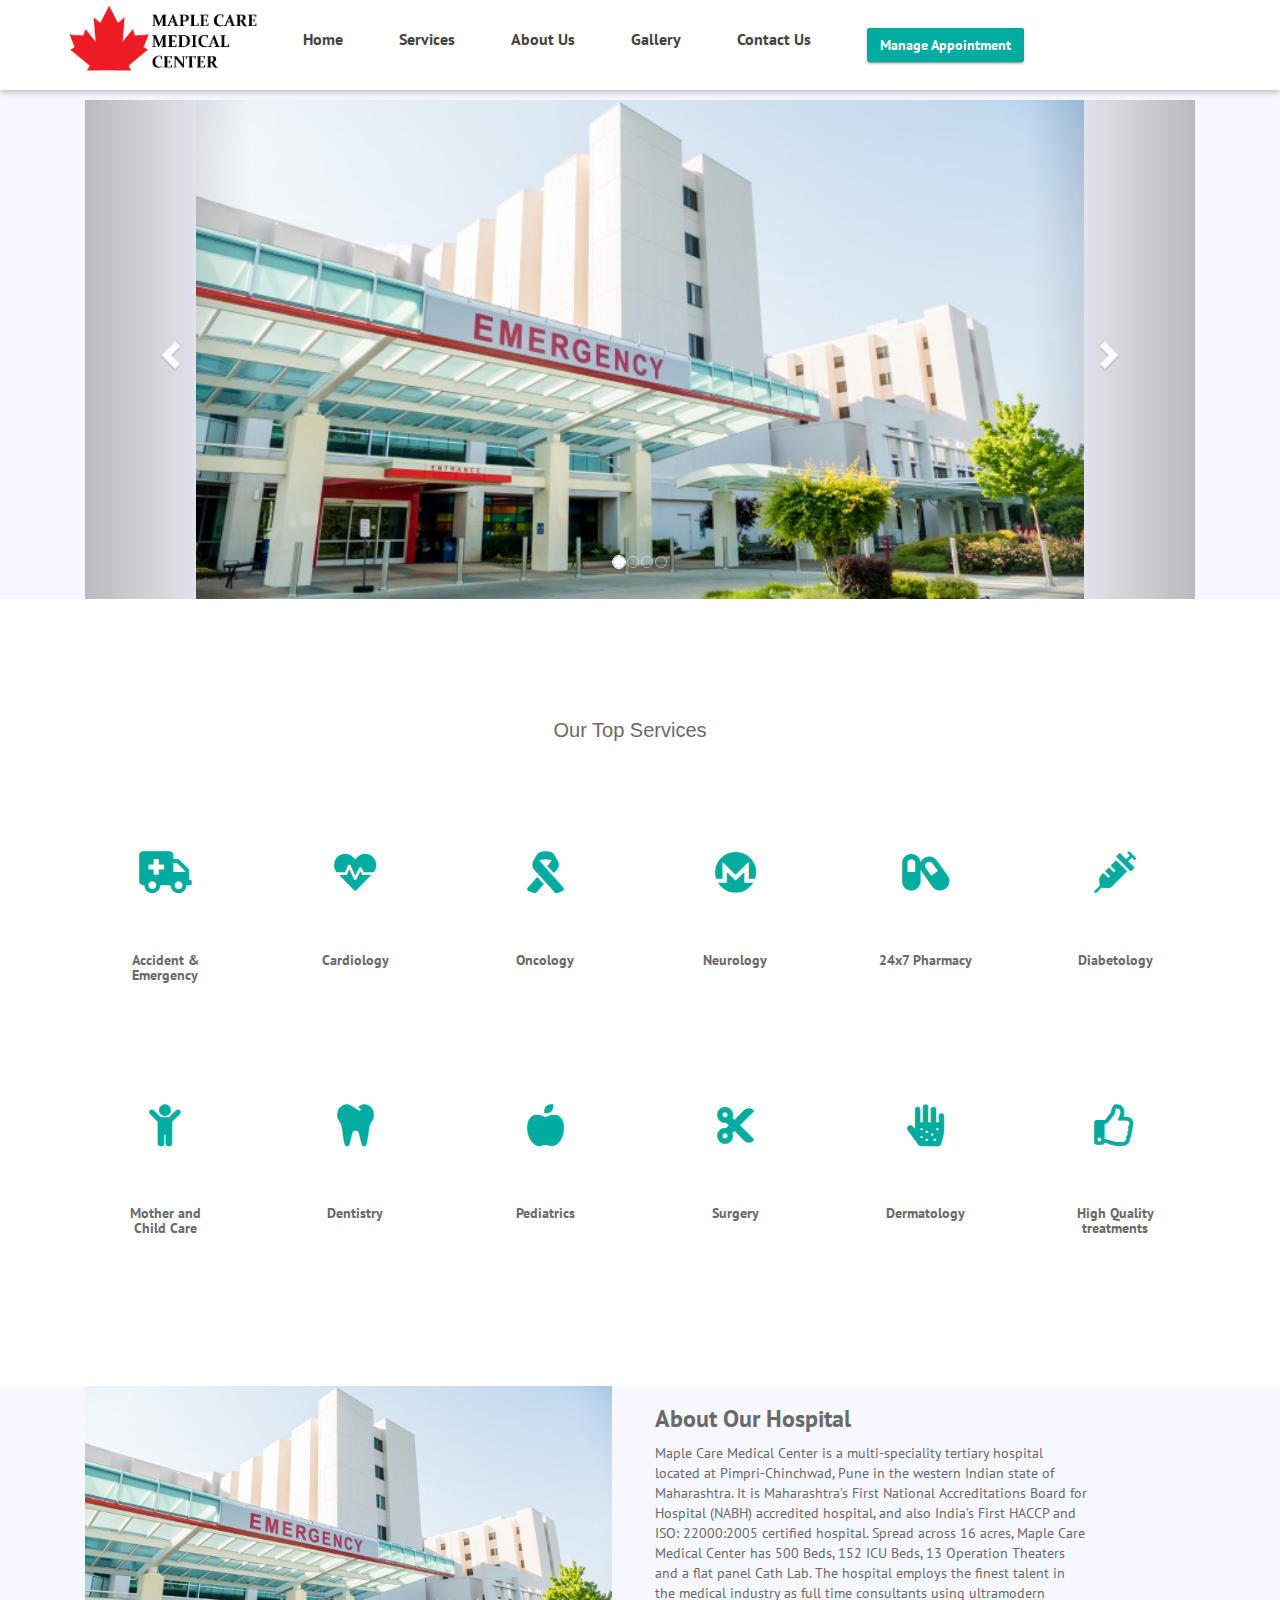
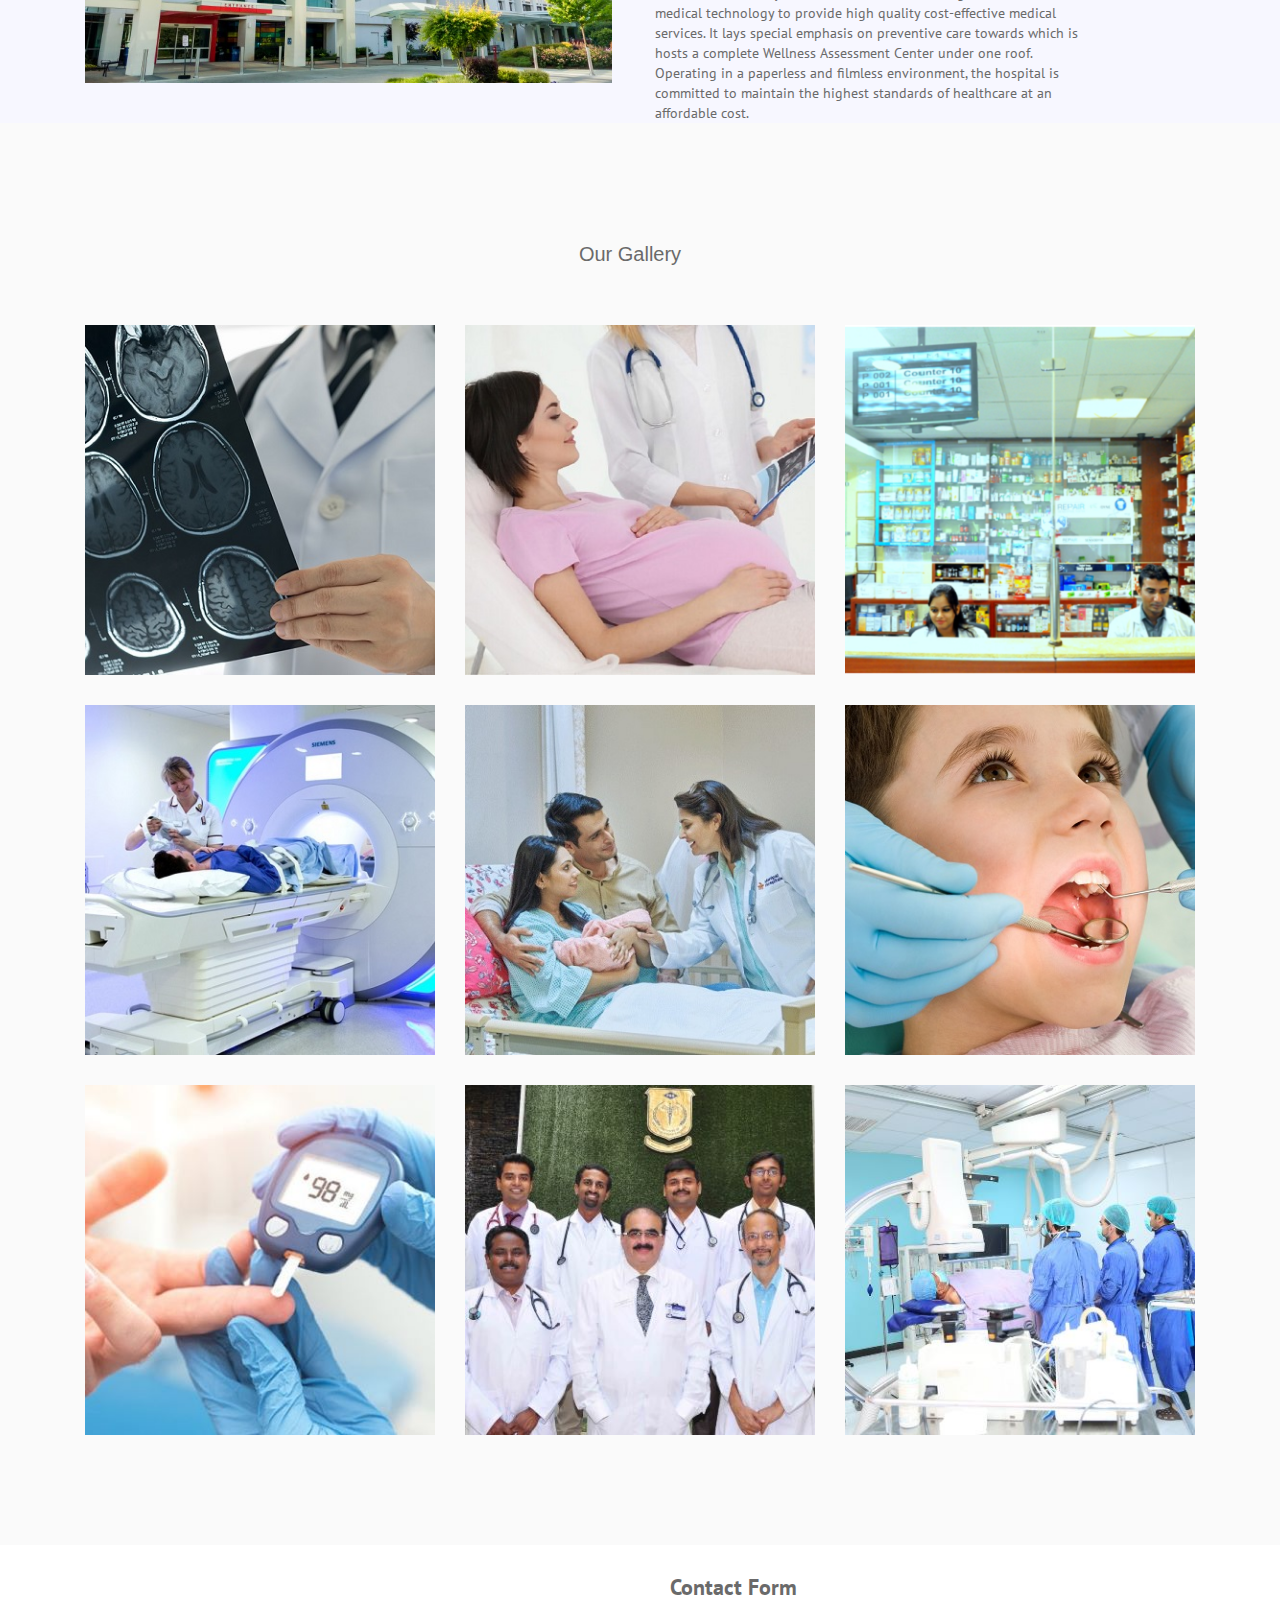
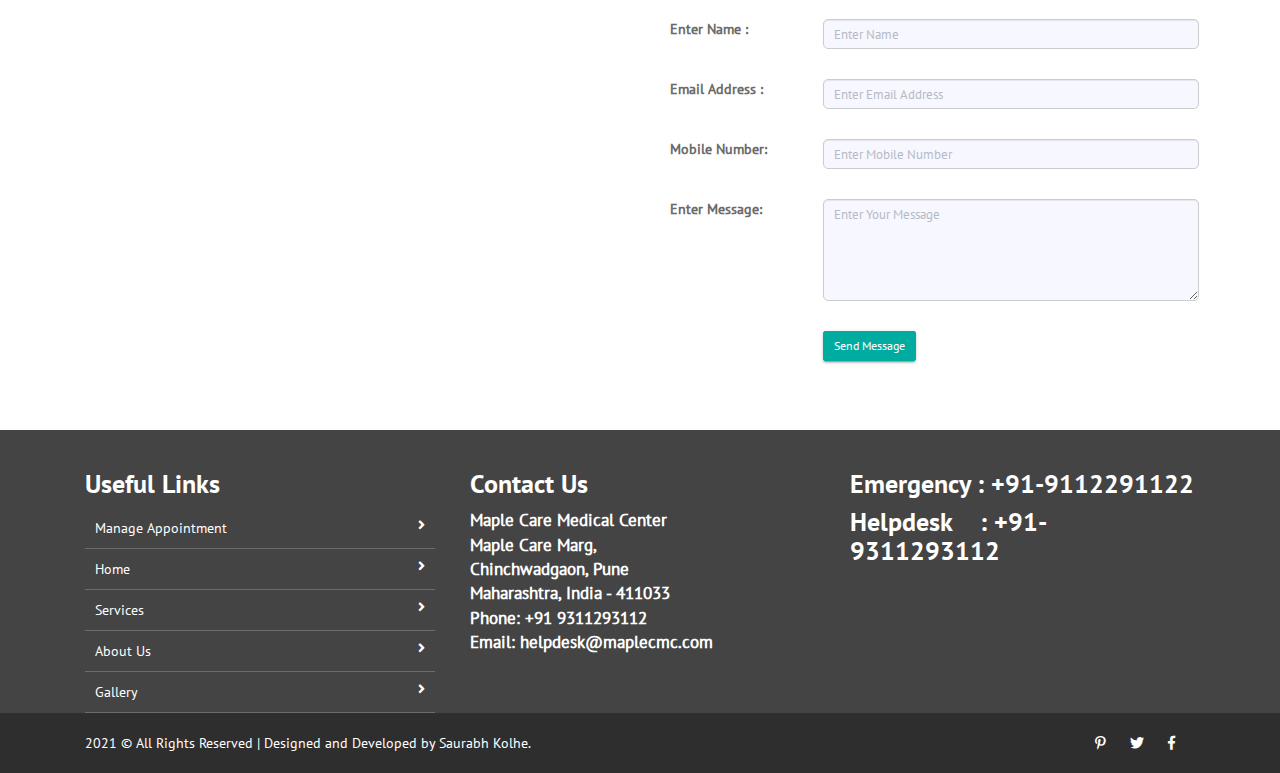
<file: index.html>
<!doctype html>
<html lang="en">

<head>
    <meta charset="utf-8">
    <meta name="viewport" content="width=device-width, initial-scale=1, shrink-to-fit=no">
    <title> Maple Care Medical Center </title>

    <link rel="shortcut icon" href="assets/images/fav.jpg">
    <link rel="stylesheet" href="assets/css/bootstrap.min.css">
    <link rel="stylesheet" href="assets/css/fontawsom-all.min.css">
     <link rel="stylesheet" href="assets/css/animate.css">
     <link rel="stylesheet" href="https://maxcdn.bootstrapcdn.com/bootstrap/3.4.1/css/bootstrap.min.css">
     <script src="https://ajax.googleapis.com/ajax/libs/jquery/3.5.1/jquery.min.js"></script>
     <script src="https://maxcdn.bootstrapcdn.com/bootstrap/3.4.1/js/bootstrap.min.js"></script>
     <script src="assets/js/testscript.js"></script>
    <link rel="stylesheet" type="text/css" href="assets/css/style.css" />
    
    <script src="https://smtpjs.com/v3/smtp.js"></script>
    <script type="text/javascript">
    function sendEmail() {
        var cname=document.getElementById("cname").value;
        var cemail=document.getElementById("cemail").value;
        var cnum=document.getElementById("cnum").value;
        var ctext=document.getElementById("ctext").value;
        var time=new Date();
        Email.send({
          Host: "smtp.gmail.com",
          Username: "sonuvk2000@gmail.com",
          Password: "Ganesha1000",
          To: cemail,
          From: "sonuvk2000@gmail.com",
          Subject: "MPMC : Reply to your message",
          Body: "Dear "+cname+",\nYou contacted us on "+time+" saying : \n"+ctext+"\nOur support team will reach out to you at the earliest.\nThank you for contacting Maple Care Medical Center.\nRegards",
        })
          .then(function (message) {
        alert("Mail sent successfully")
          });
      }
    </script>
</head>

    <body>

    <!-- ################# Header Starts Here#######################--->
    
      <header id="menu-jk">
    
        <div id="nav-head" class="header-nav">
            <div class="container">
                <div class="row">
                    <div class="col-lg-2 col-md-3 no-padding col-sm-12 nav-img">
                        <img src="assets/images/logo.png" alt="">
                       <a data-toggle="collapse" data-target="#menu" href="#menu" ><i class="fas d-block d-md-none small-menu fa-bars"></i></a>
                    </div>
                    <div id="menu" class="col-lg-9 col-md-9 d-none d-md-block nav-item">
                        <ul>
                            <li><a href="#">Home</a></li>
                            <li><a href="#services">Services</a></li>
                            <li><a href="#aboutus">About Us</a></li>
                            <li><a href="#gallery">Gallery</a></li>
                            <li><a href="#contact_us">Contact Us</a></li>
                            
                            <li><button class="btn btn-success" onclick="window.location.href='appoint.html'">Manage Appointment</button></li>
                        </ul>
                    </div>
                    
                </div>

            </div>
        </div>
    </header>
    
     <!-- ################# Slider Starts Here#######################--->


    <div class="container" id="car-slider">
        <div id="myCarousel" class="carousel slide" data-ride="carousel" data-interval="3000">
          <!-- Indicators -->
          <ol class="carousel-indicators">
            <li data-target="#myCarousel" data-slide-to="0" class="active"></li>
            <li data-target="#myCarousel" data-slide-to="1"></li>
            <li data-target="#myCarousel" data-slide-to="2"></li>
            <li data-target="#myCarousel" data-slide-to="3"></li>
          </ol>
      
          <!-- Wrapper for slides -->
          <div class="carousel-inner">
            <div class="item active">
                <center><img src="assets/images/slider/s1.jpg" alt="Los Angeles" style="width:80%;"></center>
            </div>
      
            <div class="item">
                <center><img src="assets/images/slider/s2.jpg" alt="Chicago" style="width:72%;"></center>
            </div>
          
            <div class="item">
                <center><img src="assets/images/slider/s3.jpg" alt="New york" style="width:72%;"></center>
            </div>

            <div class="item">
                <center><img src="assets/images/slider/s4.jpg" alt="New york" style="width:80%;"></center>
              </div>
          </div>
      
          <!-- Left and right controls -->
          <a class="left carousel-control" href="#myCarousel" data-slide="prev">
            <span class="glyphicon glyphicon-chevron-left"></span>
            <span class="sr-only">Previous</span>
          </a>
          <a class="right carousel-control" href="#myCarousel" data-slide="next">
            <span class="glyphicon glyphicon-chevron-right"></span>
            <span class="sr-only">Next</span>
          </a>
        </div>
      </div>

    <!-- ################# Key features Starts Here#######################--->

    <section id="services" class="key-features department">
        <div class="container">
            <div class="inner-title">
                <h2>Our Top Services</h2>
            </div>

            <div class="row">

                <div class="col-lg-2 col-md-6">
                    <div class="single-key">
                        <i class="fas fa-ambulance"></i>
                        <h5>Accident & Emergency</h5>
                    </div>
                </div>

                <div class="col-lg-2 col-md-6">
                    <div class="single-key">
                        <i class="fas fa-heartbeat"></i>
                        <h5>Cardiology</h5>
                    </div>
                </div>

                <div class="col-lg-2 col-md-6">
                    <div class="single-key">
                        <i class="fas fa-ribbon"></i>
                        <h5>Oncology</h5>
                    </div>
                </div>

                <div class="col-lg-2 col-md-6">
                    <div class="single-key">
                       <i class="fab fa-monero"></i>
                        <h5>Neurology</h5>
                    </div>
                </div>

                <div class="col-lg-2 col-md-6">
                    <div class="single-key">
                        <i class="fas fa-capsules"></i>
                        <h5>24x7 Pharmacy</h5>
                    </div>
                </div>

                <div class="col-lg-2 col-md-6">
                    <div class="single-key">
                        <i class="fas fa-syringe"></i>
                        <h5>Diabetology</h5>
                    </div>
                </div>

                <div class="col-lg-2 col-md-6">
                    <div class="single-key">
                        <i class="fas fa-child"></i>
                        <h5>Mother and Child Care</h5>
                    </div>
                </div>

                <div class="col-lg-2 col-md-6">
                    <div class="single-key">
                        <i class="fas fa-tooth"></i>
                        <h5>Dentistry</h5>
                    </div>
                </div>
                
                <div class="col-lg-2 col-md-6">
                    <div class="single-key">
                        <i class="fas fa-apple-alt"></i>
                        <h5>Pediatrics</h5>
                    </div>
                </div>
                
                <div class="col-lg-2 col-md-6">
                    <div class="single-key">
                        <i class="fas fa-cut"></i>
                        <h5>Surgery</h5>
                    </div>
                </div>

                <div class="col-lg-2 col-md-6">
                    <div class="single-key">
                        <i class="fas fa-allergies"></i>
                        <h5>Dermatology</h5>
                    </div>
                </div>

                <div class="col-lg-2 col-md-6">
                    <div class="single-key">
                        <i class="far fa-thumbs-up"></i>
                        <h5>High Quality treatments</h5>
                      
                    </div>
                </div>
            </div>
        </div>

    </section>
    
    
    <!--  ************************* About Us Starts Here ************************** -->
    <div id="about_us" class="container">
        <div id="aboutus" class="row no-margin">
            <div class="col-sm-6 image-bg no-padding">
                <img src="assets/images/slider/s1.jpg" width="95%">
            </div>
            <div class="col-sm-5">
                <h3>About Our Hospital</h3>
                <p> 
                </p>
                <p>
                    Maple Care Medical Center is a multi-speciality tertiary hospital located at Pimpri-Chinchwad, Pune in the western Indian state of Maharashtra. It is Maharashtra’s First National Accreditations Board for Hospital (NABH) accredited hospital, and also India’s First HACCP and ISO: 22000:2005 certified hospital.
Spread across 16 acres, Maple Care Medical Center has 500 Beds, 152 ICU Beds, 13 Operation Theaters and a flat panel Cath Lab. The hospital employs the finest talent in the medical industry as full time consultants using ultramodern medical technology to provide high quality cost-effective medical services. It lays special emphasis on preventive care towards which is hosts a complete Wellness Assessment Center under one roof. Operating in a paperless and filmless environment, the hospital is committed to maintain the highest standards of healthcare at an affordable cost.
                </p>
            </div>
        </div>      
    </div>
    
            <!--  ************************* Gallery Starts Here ************************** -->
        <div id="gallery" class="gallery">    
           <div class="container">
              <div class="inner-title">

                <h2>Our Gallery</h2>
                
            </div>
              <div class="row">
                
            <div class="gallery_product col-lg-4 col-md-4 col-sm-4 col-xs-6 filter hdpe">
                <img src="assets/images/gallery/gallery_01.jpg" class="img-responsive">
            </div>

            <div class="gallery_product col-lg-4 col-md-4 col-sm-4 col-xs-6 filter sprinkle">
                <img src="assets/images/gallery/gallery_02.jpg" class="img-responsive">
            </div>

            <div class="gallery_product col-lg-4 col-md-4 col-sm-4 col-xs-6 filter hdpe">
                <img src="assets/images/gallery/gallery_03.jpg" class="img-responsive">
            </div>

            <div class="gallery_product col-lg-4 col-md-4 col-sm-4 col-xs-6 filter irrigation">
                <img src="assets/images/gallery/gallery_04.jpg" class="img-responsive">
            </div>

            <div class="gallery_product col-lg-4 col-md-4 col-sm-4 col-xs-6 filter spray">
                <img src="assets/images/gallery/gallery_05.jpg" class="img-responsive">
            </div>

            <div class="gallery_product col-lg-4 col-md-4 col-sm-4 col-xs-6 filter spray">
                <img src="assets/images/gallery/gallery_06.jpg" class="img-responsive">
            </div>

            <div class="gallery_product col-lg-4 col-md-4 col-sm-4 col-xs-6 filter spray">
                <img src="assets/images/gallery/gallery_07.jpg" class="img-responsive">
            </div>

            <div class="gallery_product col-lg-4 col-md-4 col-sm-4 col-xs-6 filter spray">
                <img src="assets/images/gallery/gallery_08.jpg" class="img-responsive">
            </div>

            <div class="gallery_product col-lg-4 col-md-4 col-sm-4 col-xs-6 filter spray">
                <img src="assets/images/gallery/gallery_09.jpg" class="img-responsive">
            </div>
        </div>
    </div>
       
       
       </div>
        <!-- ######## Gallery End ####### -->
    
    
     <!--  ************************* Contact Us Starts Here ************************** -->
    
    <section id="contact_us" class="contact-us-single">
        <div class="row no-margin">
            <div class="col-sm-6 no-padding">
                <iframe width="100%" src="https://www.google.com/maps/embed?pb=!1m18!1m12!1m3!1d3784.531719153748!2d73.88323981489185!3d18.459559087444607!2m3!1f0!2f0!3f0!3m2!1i1024!2i768!4f13.1!3m3!1m2!1s0x3bc2eaf47d15ce33%3A0x8098faf1b47cc4ba!2sVishwakarma%20Institute%20of%20Information%20Technology%2C%20Survey%20No.%202%2F3%2F4%2C%20VIM%20Private%20Rd%2C%20Kapil%20Nagar%2C%20Kondhwa%2C%20Pune%2C%20Maharashtra%20411048!5e0!3m2!1sen!2sin!4v1616407933690!5m2!1sen!2sin" height="480" style="border:0;" allowfullscreen="" loading="lazy"></iframe>
            </div>
            <div  class="col-sm-6 cop-ck">
                <h2 >Contact Form</h2>
                    <div class="row cf-ro">
                        <div  class="col-sm-3"><label>Enter Name :</label></div>
                        <div class="col-sm-8"><input type="text" id="cname" placeholder="Enter Name" name="name" class="form-control input-sm"  ></div>
                    </div>
                    <div  class="row cf-ro">
                        <div  class="col-sm-3"><label>Email Address :</label></div>
                        <div class="col-sm-8"><input type="text" id="cemail" name="name" placeholder="Enter Email Address" class="form-control input-sm"  ></div>
                    </div>
                     <div  class="row cf-ro">
                        <div  class="col-sm-3"><label>Mobile Number:</label></div>
                        <div class="col-sm-8"><input type="text" id="cnum" name="name" placeholder="Enter Mobile Number" class="form-control input-sm"  ></div>
                    </div>
                     <div  class="row cf-ro">
                        <div  class="col-sm-3"><label>Enter  Message:</label></div>
                        <div class="col-sm-8">
                          <textarea rows="5" placeholder="Enter Your Message" id="ctext" class="form-control input-sm"></textarea>
                        </div>
                    </div>
                     <div  class="row cf-ro">
                        <div  class="col-sm-3"><label></label></div>
                        <div class="col-sm-8">
                         <button class="btn btn-success btn-sm" onclick="sendEmail()">Send Message</button>
                        </div>
                </div>
            </div>
        </div>
    </section>
    
    <!-- ################# Footer Starts Here#######################--->


    <footer class="footer">
        <div class="container">
            <div class="row">
                <div class="col-md-4 col-sm-12">
                    <h2>Useful Links</h2>
                    <ul class="list-unstyled link-list">
                        <li><a ui-sref="contact" href="appoint.html">Manage Appointment</a><i class="fa fa-angle-right"></i></li>
                        <li><a ui-sref="about" href="#">Home</a><i class="fa fa-angle-right"></i></li>
                        <li><a ui-sref="portfolio" href="#services">Services</a><i class="fa fa-angle-right"></i></li>
                        <li><a ui-sref="products" href="#aboutus">About Us</a><i class="fa fa-angle-right"></i></li>
                        <li><a ui-sref="gallery" href="#gallery">Gallery</a><i class="fa fa-angle-right"></i></li>
                    </ul>
                </div>
                <div class="col-md-4 col-sm-12 map-img">
                    <h2>Contact Us</h2>
                    <address class="md-margin-bottom-40">
                        Maple Care Medical Center <br>
                        Maple Care Marg, <br>
                        Chinchwadgaon, Pune <br>
                        Maharashtra, India - 411033 <br>
                        Phone: +91 9311293112 <br>
                        Email: <a class="">helpdesk@maplecmc.com</a><br>
                    </address>
                </div>
                <div class="col-md-4 col-sm-12 map-img">
                    <h2>Emergency : +91-9112291122</h2>
                    <h2>Helpdesk &nbsp&nbsp&nbsp: +91-9311293112</h2>
                </div>
            </div>
        </div>
        

    </footer>
    <div class="copy">
            <div class="container">
                <a href="https://linkedin.com/in/saurabhkolhe">2021 &copy; All Rights Reserved | Designed and Developed by Saurabh Kolhe.</a>
                <span>
                <a><i class="fab fa-pinterest-p"></i></a>
                <a><i class="fab fa-twitter"></i></a>
                <a><i class="fab fa-facebook-f"></i></a>
        </span>
            </div>

        </div>
    
    </body>

<script src="assets/js/jquery-3.2.1.min.js"></script>
<script src="https://ajax.googleapis.com/ajax/libs/jquery/3.5.1/jquery.min.js"></script>
<script src="assets/js/popper.min.js"></script>
<script src="assets/js/bootstrap.min.js"></script>
<script src="https://maxcdn.bootstrapcdn.com/bootstrap/3.4.1/js/bootstrap.min.js"></script>
<script src="https://smtpjs.com/v3/smtp.js"></script>
<script src="assets/js/testscript.js"></script>

</html>
</file>
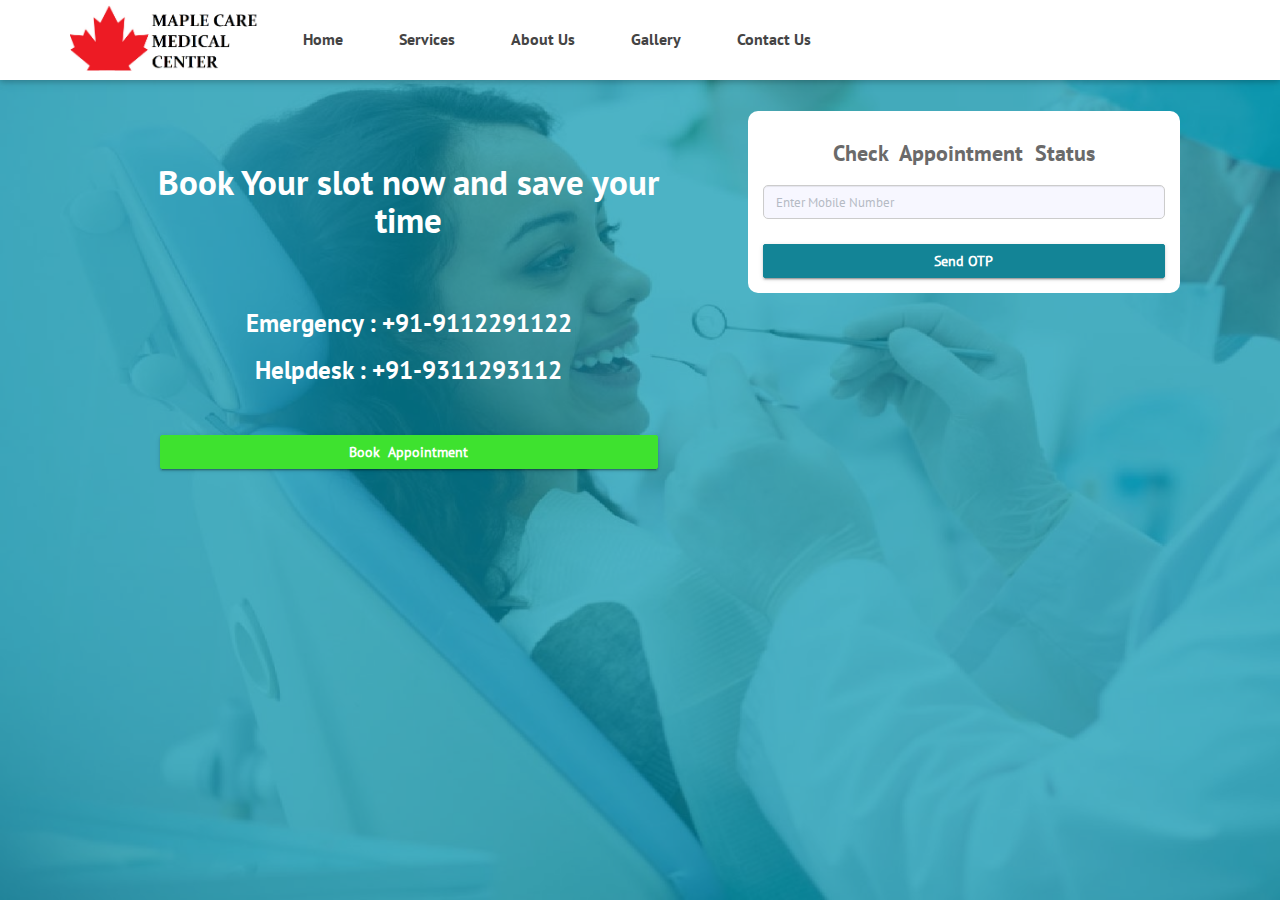
<file: status.html>
<!doctype html>
<html lang="en">
  <head>
    <meta charset="utf-8">
    <meta name="viewport" content="width=device-width, initial-scale=1, shrink-to-fit=no">
    <title> Maple Care Medical Center </title>

    
    <link rel="stylesheet" href="assets/css/bootstrap.min.css">
    <link rel="stylesheet" href="assets/css/fontawsom-all.min.css">
     <link rel="stylesheet" href="assets/css/animate.css">
     <link rel="stylesheet" href="https://maxcdn.bootstrapcdn.com/bootstrap/3.4.1/css/bootstrap.min.css">
     <script src="https://ajax.googleapis.com/ajax/libs/jquery/3.5.1/jquery.min.js"></script>
     <script src="https://maxcdn.bootstrapcdn.com/bootstrap/3.4.1/js/bootstrap.min.js"></script>
     
     <link rel="stylesheet" href="assets/css/datepicker.css">
    <link rel="stylesheet" href="assets/css/style.css">

  </head>
    <body id="appoint-body">
      <script src="assets/js/testscript.js"></script>
      <header id="menu-jk">
        <div id="nav-head" class="header-nav">
            <div class="container">
                <div class="row">
                    <div class="col-lg-2 col-md-3 no-padding col-sm-12 nav-img">
                        <a href="index.html#"><img src="assets/images/logo.png" alt=""></a>
                       <a data-toggle="collapse" data-target="#menu" href="#menu" ><i class="fas d-block d-md-none small-menu fa-bars"></i></a>
                    </div>
                    <div id="menu" class="col-lg-8 col-md-9 d-none d-md-block nav-item">
                        <ul>
                            <li><a href="index.html#">Home</a></li>
                            <li><a href="index.html#services">Services</a></li>
                            <li><a href="index.html#about_us">About Us</a></li>
                            <li><a href="index.html#gallery">Gallery</a></li>
                            <li><a href="index.html#contact_us">Contact Us</a></li>
                        </ul>
                    </div>
                </div>
            </div>
        </div>
    </header>

      <div class="inner-layer">
          <div class="container">
            <div class="row no-margin">
                <div class="col-sm-7">
                    <div class="content">
                      <div id="updatedata">
                        <h1>Book Your slot now and save your time</h1>
                        <br><br>
                        <h2>Emergency : +91-9112291122</h2>
                        <h2>Helpdesk : +91-9311293112</h2>
                      </div>
                      <br><br>
                      <div class="form-body">
                        <button class="btn btn-success btn-check-appoint" onclick="window.location.href='appoint.html'">
                        <b>Book &nbspAppointment</b>
                        </button>
                      </div>
                      
                  </div>
                </div>
                <div class="col-sm-5">
                    <div class="form-data">
                        <div class="form-head">
                        <center><h2>Check &nbspAppointment &nbspStatus</h2></center>
                        </div>
                        <div class="form-body">
                            <div class="row form-row">
                              <input type="number" id="inum" placeholder="Enter Mobile Number" class="form-control" onkeyup="return validateNum()">
                              <span id="pnum"></span>
                            </div>
                            <div class="row form-row">
                              <button class="btn btn-success btn-appointment" id="sendotpbutton" onclick="return sendOTP()">
                              <b>Send OTP</b>
                              </button>
                              <br>
                              <span id="psend"></span>
                             </div>
                            <div id="divotp">
                            </div>

                        </div>
                    </div>
                </div>
            </div>
          </div>
      </div>
      <script src="assets/js/testscript.js"></script>
    </body>
  
    <!-- Optional JavaScript -->
    <!-- jQuery first, then Popper.js, then Bootstrap JS -->
    <script src="assets/js/jquery-3.2.1.min.js"></script>
    <script src="assets/js/popper.min.js"></script>
    <script src="assets/js/bootstrap.min.js"></script>
    
</html>
</file>
<file: assets/css/style.css>
/* ===================================== Import Less ================================== */
@font-face {
  font-family: 'mouse-300';
  src: url("../fonts/PT_Sans-Web-Regular.ttf") format("truetype"); }
@font-face {
  font-family: 'mouse-500';
  src: url("../fonts/PT_Sans-Web-Bold.ttf") format("truetype"); }
/* ===================================== Basic CSS ================================== */
* {
  margin: 0px;
  padding: 0px;
  list-style: none; }

img {
  max-width: 100%; }

a {
  text-decoration: none;
  outline: none;
  color: #444; }

a:hover {
  color: #444; }

ul {
  margin-bottom: 0;
  padding-left: 0; }

a:hover,
a:focus,
input,
textarea {
  text-decoration: none;
  outline: none; }

.center {
  text-align: center; }

.left {
  text-align: left; }

.right {
  text-align: right; }

.cp {
  cursor: pointer; }

html, body {
  height: 100%; }

p {
  margin-bottom: 0px;
  width: 100%; }

.no-padding {
  padding: 0px; }

.no-margin {
  margin: 0px; }

.hid {
  display: none; }

.top-mar {
  margin-top: 15px; }

.h-100 {
  height: 100%; }

::placeholder {
  color: #747f8a !important;
  font-size: 13px;
  opacity: .5 !important; }

.container-fluid {
  padding: 0px; }

h1, h2, h3, h4, h5, h6 {
  font-family: "mouse-500", Arial, Helvetica, sans-serif; }

strong {
  font-family: "mouse-500", Arial, Helvetica, sans-serif; }

body {
  background-color: #f7f7ff !important;
  font-family: "mouse-300", Arial, Helvetica, sans-serif;
  color: #6A6A6A; }

.session-title {
  padding: 30px;
  margin: 0px; }
  .session-title h2 {
    width: 100%;
    text-align: center; }
  .session-title p {
    max-width: 850px;
    text-align: center;
    float: none;
    margin: auto; }
  .session-title span {
    float: right;
    font-style: italic; }

.inner-title {
  padding: 20px;
  padding-left: 0px;
  margin-bottom: 30px; }
  .inner-title h2 {
    width: 100%;
    text-align: center;
    font-size: 2rem;
    font-family: "slab", Arial, Helvetica, sans-serif; }
  .inner-title p {
    width: 100%;
    text-align: center; }

.page-nav {
  padding: 40px;
  text-align: center;
  padding-top: 160px; }
  .page-nav ul {
    float: none;
    margin: auto; }
  .page-nav h2 {
    font-size: 36px;
    width: 100%;
    color: #444; }
    @media screen and (max-width: 600px) {
      .page-nav h2 {
        font-size: 26px; } }
  .page-nav ul li {
    float: left;
    margin-right: 10px;
    margin-top: 10px;
    font-size: 16px; }
    .page-nav ul li i {
      width: 30px;
      text-align: center;
      color: #444; }
    .page-nav ul li a {
      color: #444; }

.btn-success {
  background-color: #00ab9f;
  border-color: #00ab9f; }
  .btn-success:hover {
    background-color: #00ab9f !important;
    border-color: #00ab9f !important; }
  .btn-success:active {
    background-color: #00ab9f !important;
    border-color: #00ab9f !important; }
  .btn-success:focus {
    background-color: #00ab9f !important;
    border-color: #00ab9f !important;
    box-shadow: none !important; }

.btn-info {
  background-color: #00a8df;
  border-color: #00a8df; }
  .btn-info:hover {
    background-color: #00a8df !important;
    border-color: #00a8df !important; }
  .btn-info:active {
    background-color: #00a8df !important;
    border-color: #00a8df !important; }
  .btn-info:focus {
    background-color: #00a8df !important;
    border-color: #00a8df !important;
    box-shadow: none !important; }

.btn {
  box-shadow: 0 3px 1px -2px rgba(0, 0, 0, 0.2), 0 2px 2px 0 rgba(0, 0, 0, 0.14), 0 1px 5px 0 rgba(0, 0, 0, 0.12);
  border-radius: 2px; }

.form-control:focus {
  box-shadow: none !important;
  border: 2px solid  #00a8df; }

.btn-light {
  background-color: #FFF;
  color: #3F3F3F; }

@media screen and (max-width: 1199px) {
  .container {
    max-width: 100%; } }
.collapse.show {
  display: block !important; }

.form-control:focus {
  box-shadow: none;
  border: 2px solid #0d7a40 !important; }

.form-control {
  background-color: #F8F8F8;
  margin-bottom: 20px; }
  .form-control:focus {
    background-color: #FFF;
    border-color: #CCC; }

/* ===================================== Header CSS ================================== */
header {
  box-shadow: 0 2px 5px 0 rgba(0, 0, 0, 0.16), 0 2px 10px 0 rgba(0, 0, 0, 0.12);
  position: fixed;
  width: 100%;
  z-index: 999; }
  header .header-nav {
    background-color: rgb(255, 255, 255);
    width: 100%; }
    header .header-nav .nav-item ul li {
      float: left;
      font-family: "mouse-500", Arial, Helvetica, sans-serif;
      font-size: 16px;
      padding: 28px; }
      @media screen and (max-width: 998px) {
        header .header-nav .nav-item ul li {
          padding: 30px 18px; } }
      @media screen and (max-width: 767px) {
        header .header-nav .nav-item ul li {
          float: none;
          padding: 14px;
          border-top: 1px solid #CCC; } }
    header .header-nav .nav-img img {
      width: 200px;
      padding: 0px;
      margin-top: 5px; }
      @media screen and (max-width: 767px) {
        header .header-nav .nav-img img {
          margin-top: 0px;
          padding: 10px; } }
      @media screen and (max-width: 1199px) {
        header .header-nav .nav-img img {
          margin-left: 10px; } }
    header .header-nav .appoint {
      padding-top: 21px; }
  header .scroll-to-fixed-fixed {
    background-color: #FFF;
    box-shadow: 0 2px 5px 0 rgba(0, 0, 0, 0.16), 0 2px 10px 0 rgba(0, 0, 0, 0.12); }

.small-menu {
  float: right;
  color: #00ab9f;
  font-size: 32px;
  margin-top: 17px;
  margin-right: 12px; }
  @media screen and (max-width: 767px) {
    .small-menu {
      margin-top: 11px; } }
/* ===================================== Slider CSS ================================== */

#car-slider{
  padding-top: 100px;
}
/* ===================================== Key Features CSS ================================== */
.key-features .kvxol {
  padding: 0px; }
.key-features .single-key {
  background-color: #FFF;
  margin-bottom: 30px;
  text-align: center;
  padding: 30px; }
  .key-features .single-key i {
    background-color: #FFF;
    padding: 20px;
    font-size: 42px;
    color: #00ab9f;
    margin-bottom: 30px;
    border-radius: 50px; }
  .key-features .single-key p {
    font-family: "mouse-300", Arial, Helvetica, sans-serif;
    font-size: 15px; }
.key-features .ky-1 {
  background-color: #03509e;
  color: #FFF;
  margin-bottom: 0px; }
.key-features .ky-2 {
  background-color: #0085bc;
  color: #FFF;
  margin-bottom: 0px; }

.department {
  padding: 80px 50px;
  background-color: #FFF; }
  @media screen and (max-width: 940px) {
    .department {
      padding: 50px 10px; } }



/* ===================================== Contact US CSS ================================== */
.contact-rooo {
  padding: 80px 50px;
  background-color: #FFF; }
  @media screen and (max-width: 940px) {
    .contact-rooo {
      padding: 50px 10px; } }

.contact-us-single {
  background-color: #FFF; }
  .contact-us-single .cop-ck {
    padding: 10px 30px; }
    .contact-us-single .cop-ck h2 {
      font-size: 22px;
      margin-bottom: 20px; }
  .contact-us-single .cf-ro {
    margin-top: 10px; }

/* ===================================== Gallery Style  ================================== */
.gallery-filter {
  width: 100%;
  text-align: center; }
  .gallery-filter .btn {
    background-color: #FFF; }

.gallery {
  padding: 80px 50px;
  background-color: #FAFAFA; }
  @media screen and (max-width: 940px) {
    .gallery {
      padding: 50px 10px; } }

.gallery-title {
  font-size: 36px;
  color: #00ab9f;
  text-align: center;
  font-weight: 500;
  margin-bottom: 70px; }

.gallery-title:after {
  content: "";
  position: absolute;
  width: 7.5%;
  left: 46.5%;
  height: 45px;
  border-bottom: 1px solid #00ab9f; }

.filter-button {
  font-size: 18px;
  border: 1px solid #00ab9f;
  border-radius: 5px;
  text-align: center;
  color: #00ab9f;
  margin-bottom: 30px; }

.filter-button:hover {
  font-size: 18px;
  border: 1px solid #00ab9f;
  border-radius: 5px;
  text-align: center;
  color: #ffffff;
  background-color: #00ab9f; }

.btn-default:active .filter-button:active {
  background-color: #00ab9f;
  color: white; }

.port-image {
  width: 100%; }

.gallery_product {
  margin-bottom: 30px; }

/* ===================================== Footer CSS ================================== */
.footer {
  padding: 80px 50px;
  padding: 30px;
  padding-bottom: 0px;
  background-color: #444;
  color: #FFF; }
  @media screen and (max-width: 940px) {
    .footer {
      padding: 50px 10px; } }
  .footer h2 {
    font-size: 26px;
    margin-top: 10px; }
  .footer p {
    text-align: justify;
    text-indent: 20px; }
  .footer .link-list li {
    padding: 10px;
    border-bottom: 1px solid #6C6C6C; }
    .footer .link-list li a {
      color: #FFF; }
    .footer .link-list li i {
      float: right; }
  .footer .map-img {
    font-weight: 600;
    font-size: 17px;
    padding-left: 20px; }
  .footer address a {
    color: #FFF; }

.copy {
  padding: 20px;
  background-color: #2E2E2E;
  color: #FFF; }
  .copy a {
    color: #FFF; }
  .copy span {
    float: right; }
    .copy span i {
      margin-right: 20px; }

.kf-2 {
  background-color: #FCFCFC;
  padding: 80px 50px; }
  @media screen and (max-width: 940px) {
    .kf-2 {
      padding: 50px 10px; } }
  .kf-2 .single-key {
    box-shadow: 0 2px 3px 0 rgba(218, 218, 253, 0.35), 0 0px 3px 0 rgba(206, 206, 238, 0.35); }

/* ===================================== Appointment ==================================

background-image: url("../images/background.jpg");

 */

#covid{
  color: rgb(218, 0, 0);
}

#appoint-body{
  background-image: url("../images/background.jpg");
  background-size: cover;
}

.inner-layer{
	
	width: 100%;
	height:100%;
  padding-top: 20px;
	background-color: rgba(0,147,173,0.7);
	
	overflow: auto;
}

#pname, #pnum, #pemail, #pdate, #pbook, #psend, #submitotp{
  color:red;
}

.form-data{
	margin-top: 21%;
	background-color: rgb(255, 255, 255);
	border-radius: 10px;
}
.form-body{
	padding-left: 30px;
  padding-right: 30px;
  padding-bottom: 10px;
}
.form-head{
	padding: 10px;
	
}
.form-head h2{
	font-size: 22px;
	font-weight: 600;
}
.no-margin{
	margin: 0px;
}

.form-row{
	margin-bottom: 5px;
}
.form-control{
	background-color: #f7f7ff;
	border-radius: 5px;

}
.form-control:focus{
	box-shadow: none;
	border: 3px solid #138496;
}
.btn-appointment{
	background-color: #138496 !important;
	border-color: #138496 !important;
	width: 100%;
}
.btn-check-appoint{
	background-color: #3ee22f !important;
	border-color: #3ee22f !important;
	width: 100%;
}
.btn-check-cancel{
  background-color: #ff4415 !important;
	border-color: #ff4415!important;
  width: 100%;
}
.btn-check-cancel:hover{
  background-color: #ff4415 !important;
	border-color: #ff4415!important;
  width: 100%;
}
.btn-check-cancel{
  background-color: #ff4415 !important;
	border-color: #ff4415!important;
  width: 100%;
}
.content{
	margin-top: 15%;
	text-align: center;
	color: #FFF;
	padding: 30px;
}
.content h1{
	font-weight: 600;
	font-size: 3.5rem;
}
.content h2{
	font-weight: 600;
	font-size:2.5rem;
	margin-top: 20px;
}
.content p{
	font-size: 22px;
	margin-top: 10px;
}


/* ===================================== Load patient data ==================================*/

#patients-data {
  font-family: Arial, Helvetica, sans-serif;
  border-collapse: collapse;
  width: 100%;
}

#patients-data td, #patients-data th {
  border: 1px solid #ddd;
  padding: 8px;
  color: #2E2E2E;
}

#patients-data tr{background-color: #f2f2f2;}

#patients-data th {
  padding-top: 12px;
  padding-bottom: 12px;
  text-align: left;
  background-color: #4CAF50;
  color: white;
}
</file>
<file: assets/css/fontawsom-all.min.css>
/*!
 * Font Awesome Free 5.3.1 by @fontawesome - https://fontawesome.com
 * License - https://fontawesome.com/license/free (Icons: CC BY 4.0, Fonts: SIL OFL 1.1, Code: MIT License)
 */
.fa,.fab,.fal,.far,.fas{-moz-osx-font-smoothing:grayscale;-webkit-font-smoothing:antialiased;display:inline-block;font-style:normal;font-variant:normal;text-rendering:auto;line-height:1}.fa-lg{font-size:1.33333em;line-height:.75em;vertical-align:-.0667em}.fa-xs{font-size:.75em}.fa-sm{font-size:.875em}.fa-1x{font-size:1em}.fa-2x{font-size:2em}.fa-3x{font-size:3em}.fa-4x{font-size:4em}.fa-5x{font-size:5em}.fa-6x{font-size:6em}.fa-7x{font-size:7em}.fa-8x{font-size:8em}.fa-9x{font-size:9em}.fa-10x{font-size:10em}.fa-fw{text-align:center;width:1.25em}.fa-ul{list-style-type:none;margin-left:2.5em;padding-left:0}.fa-ul>li{position:relative}.fa-li{left:-2em;position:absolute;text-align:center;width:2em;line-height:inherit}.fa-border{border:.08em solid #eee;border-radius:.1em;padding:.2em .25em .15em}.fa-pull-left{float:left}.fa-pull-right{float:right}.fa.fa-pull-left,.fab.fa-pull-left,.fal.fa-pull-left,.far.fa-pull-left,.fas.fa-pull-left{margin-right:.3em}.fa.fa-pull-right,.fab.fa-pull-right,.fal.fa-pull-right,.far.fa-pull-right,.fas.fa-pull-right{margin-left:.3em}.fa-spin{animation:fa-spin 2s infinite linear}.fa-pulse{animation:fa-spin 1s infinite steps(8)}@keyframes fa-spin{0%{transform:rotate(0deg)}to{transform:rotate(1turn)}}.fa-rotate-90{-ms-filter:"progid:DXImageTransform.Microsoft.BasicImage(rotation=1)";transform:rotate(90deg)}.fa-rotate-180{-ms-filter:"progid:DXImageTransform.Microsoft.BasicImage(rotation=2)";transform:rotate(180deg)}.fa-rotate-270{-ms-filter:"progid:DXImageTransform.Microsoft.BasicImage(rotation=3)";transform:rotate(270deg)}.fa-flip-horizontal{-ms-filter:"progid:DXImageTransform.Microsoft.BasicImage(rotation=0, mirror=1)";transform:scaleX(-1)}.fa-flip-vertical{transform:scaleY(-1)}.fa-flip-horizontal.fa-flip-vertical,.fa-flip-vertical{-ms-filter:"progid:DXImageTransform.Microsoft.BasicImage(rotation=2, mirror=1)"}.fa-flip-horizontal.fa-flip-vertical{transform:scale(-1)}:root .fa-flip-horizontal,:root .fa-flip-vertical,:root .fa-rotate-90,:root .fa-rotate-180,:root .fa-rotate-270{-webkit-filter:none;filter:none}.fa-stack{display:inline-block;height:2em;line-height:2em;position:relative;vertical-align:middle;width:2em}.fa-stack-1x,.fa-stack-2x{left:0;position:absolute;text-align:center;width:100%}.fa-stack-1x{line-height:inherit}.fa-stack-2x{font-size:2em}.fa-inverse{color:#fff}.fa-500px:before{content:"\f26e"}.fa-accessible-icon:before{content:"\f368"}.fa-accusoft:before{content:"\f369"}.fa-ad:before{content:"\f641"}.fa-address-book:before{content:"\f2b9"}.fa-address-card:before{content:"\f2bb"}.fa-adjust:before{content:"\f042"}.fa-adn:before{content:"\f170"}.fa-adversal:before{content:"\f36a"}.fa-affiliatetheme:before{content:"\f36b"}.fa-air-freshener:before{content:"\f5d0"}.fa-algolia:before{content:"\f36c"}.fa-align-center:before{content:"\f037"}.fa-align-justify:before{content:"\f039"}.fa-align-left:before{content:"\f036"}.fa-align-right:before{content:"\f038"}.fa-alipay:before{content:"\f642"}.fa-allergies:before{content:"\f461"}.fa-amazon:before{content:"\f270"}.fa-amazon-pay:before{content:"\f42c"}.fa-ambulance:before{content:"\f0f9"}.fa-american-sign-language-interpreting:before{content:"\f2a3"}.fa-amilia:before{content:"\f36d"}.fa-anchor:before{content:"\f13d"}.fa-android:before{content:"\f17b"}.fa-angellist:before{content:"\f209"}.fa-angle-double-down:before{content:"\f103"}.fa-angle-double-left:before{content:"\f100"}.fa-angle-double-right:before{content:"\f101"}.fa-angle-double-up:before{content:"\f102"}.fa-angle-down:before{content:"\f107"}.fa-angle-left:before{content:"\f104"}.fa-angle-right:before{content:"\f105"}.fa-angle-up:before{content:"\f106"}.fa-angry:before{content:"\f556"}.fa-angrycreative:before{content:"\f36e"}.fa-angular:before{content:"\f420"}.fa-ankh:before{content:"\f644"}.fa-app-store:before{content:"\f36f"}.fa-app-store-ios:before{content:"\f370"}.fa-apper:before{content:"\f371"}.fa-apple:before{content:"\f179"}.fa-apple-alt:before{content:"\f5d1"}.fa-apple-pay:before{content:"\f415"}.fa-archive:before{content:"\f187"}.fa-archway:before{content:"\f557"}.fa-arrow-alt-circle-down:before{content:"\f358"}.fa-arrow-alt-circle-left:before{content:"\f359"}.fa-arrow-alt-circle-right:before{content:"\f35a"}.fa-arrow-alt-circle-up:before{content:"\f35b"}.fa-arrow-circle-down:before{content:"\f0ab"}.fa-arrow-circle-left:before{content:"\f0a8"}.fa-arrow-circle-right:before{content:"\f0a9"}.fa-arrow-circle-up:before{content:"\f0aa"}.fa-arrow-down:before{content:"\f063"}.fa-arrow-left:before{content:"\f060"}.fa-arrow-right:before{content:"\f061"}.fa-arrow-up:before{content:"\f062"}.fa-arrows-alt:before{content:"\f0b2"}.fa-arrows-alt-h:before{content:"\f337"}.fa-arrows-alt-v:before{content:"\f338"}.fa-assistive-listening-systems:before{content:"\f2a2"}.fa-asterisk:before{content:"\f069"}.fa-asymmetrik:before{content:"\f372"}.fa-at:before{content:"\f1fa"}.fa-atlas:before{content:"\f558"}.fa-atom:before{content:"\f5d2"}.fa-audible:before{content:"\f373"}.fa-audio-description:before{content:"\f29e"}.fa-autoprefixer:before{content:"\f41c"}.fa-avianex:before{content:"\f374"}.fa-aviato:before{content:"\f421"}.fa-award:before{content:"\f559"}.fa-aws:before{content:"\f375"}.fa-backspace:before{content:"\f55a"}.fa-backward:before{content:"\f04a"}.fa-balance-scale:before{content:"\f24e"}.fa-ban:before{content:"\f05e"}.fa-band-aid:before{content:"\f462"}.fa-bandcamp:before{content:"\f2d5"}.fa-barcode:before{content:"\f02a"}.fa-bars:before{content:"\f0c9"}.fa-baseball-ball:before{content:"\f433"}.fa-basketball-ball:before{content:"\f434"}.fa-bath:before{content:"\f2cd"}.fa-battery-empty:before{content:"\f244"}.fa-battery-full:before{content:"\f240"}.fa-battery-half:before{content:"\f242"}.fa-battery-quarter:before{content:"\f243"}.fa-battery-three-quarters:before{content:"\f241"}.fa-bed:before{content:"\f236"}.fa-beer:before{content:"\f0fc"}.fa-behance:before{content:"\f1b4"}.fa-behance-square:before{content:"\f1b5"}.fa-bell:before{content:"\f0f3"}.fa-bell-slash:before{content:"\f1f6"}.fa-bezier-curve:before{content:"\f55b"}.fa-bible:before{content:"\f647"}.fa-bicycle:before{content:"\f206"}.fa-bimobject:before{content:"\f378"}.fa-binoculars:before{content:"\f1e5"}.fa-birthday-cake:before{content:"\f1fd"}.fa-bitbucket:before{content:"\f171"}.fa-bitcoin:before{content:"\f379"}.fa-bity:before{content:"\f37a"}.fa-black-tie:before{content:"\f27e"}.fa-blackberry:before{content:"\f37b"}.fa-blender:before{content:"\f517"}.fa-blind:before{content:"\f29d"}.fa-blogger:before{content:"\f37c"}.fa-blogger-b:before{content:"\f37d"}.fa-bluetooth:before{content:"\f293"}.fa-bluetooth-b:before{content:"\f294"}.fa-bold:before{content:"\f032"}.fa-bolt:before{content:"\f0e7"}.fa-bomb:before{content:"\f1e2"}.fa-bone:before{content:"\f5d7"}.fa-bong:before{content:"\f55c"}.fa-book:before{content:"\f02d"}.fa-book-open:before{content:"\f518"}.fa-book-reader:before{content:"\f5da"}.fa-bookmark:before{content:"\f02e"}.fa-bowling-ball:before{content:"\f436"}.fa-box:before{content:"\f466"}.fa-box-open:before{content:"\f49e"}.fa-boxes:before{content:"\f468"}.fa-braille:before{content:"\f2a1"}.fa-brain:before{content:"\f5dc"}.fa-briefcase:before{content:"\f0b1"}.fa-briefcase-medical:before{content:"\f469"}.fa-broadcast-tower:before{content:"\f519"}.fa-broom:before{content:"\f51a"}.fa-brush:before{content:"\f55d"}.fa-btc:before{content:"\f15a"}.fa-bug:before{content:"\f188"}.fa-building:before{content:"\f1ad"}.fa-bullhorn:before{content:"\f0a1"}.fa-bullseye:before{content:"\f140"}.fa-burn:before{content:"\f46a"}.fa-buromobelexperte:before{content:"\f37f"}.fa-bus:before{content:"\f207"}.fa-bus-alt:before{content:"\f55e"}.fa-business-time:before{content:"\f64a"}.fa-buysellads:before{content:"\f20d"}.fa-calculator:before{content:"\f1ec"}.fa-calendar:before{content:"\f133"}.fa-calendar-alt:before{content:"\f073"}.fa-calendar-check:before{content:"\f274"}.fa-calendar-minus:before{content:"\f272"}.fa-calendar-plus:before{content:"\f271"}.fa-calendar-times:before{content:"\f273"}.fa-camera:before{content:"\f030"}.fa-camera-retro:before{content:"\f083"}.fa-cannabis:before{content:"\f55f"}.fa-capsules:before{content:"\f46b"}.fa-car:before{content:"\f1b9"}.fa-car-alt:before{content:"\f5de"}.fa-car-battery:before{content:"\f5df"}.fa-car-crash:before{content:"\f5e1"}.fa-car-side:before{content:"\f5e4"}.fa-caret-down:before{content:"\f0d7"}.fa-caret-left:before{content:"\f0d9"}.fa-caret-right:before{content:"\f0da"}.fa-caret-square-down:before{content:"\f150"}.fa-caret-square-left:before{content:"\f191"}.fa-caret-square-right:before{content:"\f152"}.fa-caret-square-up:before{content:"\f151"}.fa-caret-up:before{content:"\f0d8"}.fa-cart-arrow-down:before{content:"\f218"}.fa-cart-plus:before{content:"\f217"}.fa-cc-amazon-pay:before{content:"\f42d"}.fa-cc-amex:before{content:"\f1f3"}.fa-cc-apple-pay:before{content:"\f416"}.fa-cc-diners-club:before{content:"\f24c"}.fa-cc-discover:before{content:"\f1f2"}.fa-cc-jcb:before{content:"\f24b"}.fa-cc-mastercard:before{content:"\f1f1"}.fa-cc-paypal:before{content:"\f1f4"}.fa-cc-stripe:before{content:"\f1f5"}.fa-cc-visa:before{content:"\f1f0"}.fa-centercode:before{content:"\f380"}.fa-certificate:before{content:"\f0a3"}.fa-chalkboard:before{content:"\f51b"}.fa-chalkboard-teacher:before{content:"\f51c"}.fa-charging-station:before{content:"\f5e7"}.fa-chart-area:before{content:"\f1fe"}.fa-chart-bar:before{content:"\f080"}.fa-chart-line:before{content:"\f201"}.fa-chart-pie:before{content:"\f200"}.fa-check:before{content:"\f00c"}.fa-check-circle:before{content:"\f058"}.fa-check-double:before{content:"\f560"}.fa-check-square:before{content:"\f14a"}.fa-chess:before{content:"\f439"}.fa-chess-bishop:before{content:"\f43a"}.fa-chess-board:before{content:"\f43c"}.fa-chess-king:before{content:"\f43f"}.fa-chess-knight:before{content:"\f441"}.fa-chess-pawn:before{content:"\f443"}.fa-chess-queen:before{content:"\f445"}.fa-chess-rook:before{content:"\f447"}.fa-chevron-circle-down:before{content:"\f13a"}.fa-chevron-circle-left:before{content:"\f137"}.fa-chevron-circle-right:before{content:"\f138"}.fa-chevron-circle-up:before{content:"\f139"}.fa-chevron-down:before{content:"\f078"}.fa-chevron-left:before{content:"\f053"}.fa-chevron-right:before{content:"\f054"}.fa-chevron-up:before{content:"\f077"}.fa-child:before{content:"\f1ae"}.fa-chrome:before{content:"\f268"}.fa-church:before{content:"\f51d"}.fa-circle:before{content:"\f111"}.fa-circle-notch:before{content:"\f1ce"}.fa-city:before{content:"\f64f"}.fa-clipboard:before{content:"\f328"}.fa-clipboard-check:before{content:"\f46c"}.fa-clipboard-list:before{content:"\f46d"}.fa-clock:before{content:"\f017"}.fa-clone:before{content:"\f24d"}.fa-closed-captioning:before{content:"\f20a"}.fa-cloud:before{content:"\f0c2"}.fa-cloud-download-alt:before{content:"\f381"}.fa-cloud-upload-alt:before{content:"\f382"}.fa-cloudscale:before{content:"\f383"}.fa-cloudsmith:before{content:"\f384"}.fa-cloudversify:before{content:"\f385"}.fa-cocktail:before{content:"\f561"}.fa-code:before{content:"\f121"}.fa-code-branch:before{content:"\f126"}.fa-codepen:before{content:"\f1cb"}.fa-codiepie:before{content:"\f284"}.fa-coffee:before{content:"\f0f4"}.fa-cog:before{content:"\f013"}.fa-cogs:before{content:"\f085"}.fa-coins:before{content:"\f51e"}.fa-columns:before{content:"\f0db"}.fa-comment:before{content:"\f075"}.fa-comment-alt:before{content:"\f27a"}.fa-comment-dollar:before{content:"\f651"}.fa-comment-dots:before{content:"\f4ad"}.fa-comment-slash:before{content:"\f4b3"}.fa-comments:before{content:"\f086"}.fa-comments-dollar:before{content:"\f653"}.fa-compact-disc:before{content:"\f51f"}.fa-compass:before{content:"\f14e"}.fa-compress:before{content:"\f066"}.fa-concierge-bell:before{content:"\f562"}.fa-connectdevelop:before{content:"\f20e"}.fa-contao:before{content:"\f26d"}.fa-cookie:before{content:"\f563"}.fa-cookie-bite:before{content:"\f564"}.fa-copy:before{content:"\f0c5"}.fa-copyright:before{content:"\f1f9"}.fa-couch:before{content:"\f4b8"}.fa-cpanel:before{content:"\f388"}.fa-creative-commons:before{content:"\f25e"}.fa-creative-commons-by:before{content:"\f4e7"}.fa-creative-commons-nc:before{content:"\f4e8"}.fa-creative-commons-nc-eu:before{content:"\f4e9"}.fa-creative-commons-nc-jp:before{content:"\f4ea"}.fa-creative-commons-nd:before{content:"\f4eb"}.fa-creative-commons-pd:before{content:"\f4ec"}.fa-creative-commons-pd-alt:before{content:"\f4ed"}.fa-creative-commons-remix:before{content:"\f4ee"}.fa-creative-commons-sa:before{content:"\f4ef"}.fa-creative-commons-sampling:before{content:"\f4f0"}.fa-creative-commons-sampling-plus:before{content:"\f4f1"}.fa-creative-commons-share:before{content:"\f4f2"}.fa-credit-card:before{content:"\f09d"}.fa-crop:before{content:"\f125"}.fa-crop-alt:before{content:"\f565"}.fa-cross:before{content:"\f654"}.fa-crosshairs:before{content:"\f05b"}.fa-crow:before{content:"\f520"}.fa-crown:before{content:"\f521"}.fa-css3:before{content:"\f13c"}.fa-css3-alt:before{content:"\f38b"}.fa-cube:before{content:"\f1b2"}.fa-cubes:before{content:"\f1b3"}.fa-cut:before{content:"\f0c4"}.fa-cuttlefish:before{content:"\f38c"}.fa-d-and-d:before{content:"\f38d"}.fa-dashcube:before{content:"\f210"}.fa-database:before{content:"\f1c0"}.fa-deaf:before{content:"\f2a4"}.fa-delicious:before{content:"\f1a5"}.fa-deploydog:before{content:"\f38e"}.fa-deskpro:before{content:"\f38f"}.fa-desktop:before{content:"\f108"}.fa-deviantart:before{content:"\f1bd"}.fa-dharmachakra:before{content:"\f655"}.fa-diagnoses:before{content:"\f470"}.fa-dice:before{content:"\f522"}.fa-dice-five:before{content:"\f523"}.fa-dice-four:before{content:"\f524"}.fa-dice-one:before{content:"\f525"}.fa-dice-six:before{content:"\f526"}.fa-dice-three:before{content:"\f527"}.fa-dice-two:before{content:"\f528"}.fa-digg:before{content:"\f1a6"}.fa-digital-ocean:before{content:"\f391"}.fa-digital-tachograph:before{content:"\f566"}.fa-directions:before{content:"\f5eb"}.fa-discord:before{content:"\f392"}.fa-discourse:before{content:"\f393"}.fa-divide:before{content:"\f529"}.fa-dizzy:before{content:"\f567"}.fa-dna:before{content:"\f471"}.fa-dochub:before{content:"\f394"}.fa-docker:before{content:"\f395"}.fa-dollar-sign:before{content:"\f155"}.fa-dolly:before{content:"\f472"}.fa-dolly-flatbed:before{content:"\f474"}.fa-donate:before{content:"\f4b9"}.fa-door-closed:before{content:"\f52a"}.fa-door-open:before{content:"\f52b"}.fa-dot-circle:before{content:"\f192"}.fa-dove:before{content:"\f4ba"}.fa-download:before{content:"\f019"}.fa-draft2digital:before{content:"\f396"}.fa-drafting-compass:before{content:"\f568"}.fa-draw-polygon:before{content:"\f5ee"}.fa-dribbble:before{content:"\f17d"}.fa-dribbble-square:before{content:"\f397"}.fa-dropbox:before{content:"\f16b"}.fa-drum:before{content:"\f569"}.fa-drum-steelpan:before{content:"\f56a"}.fa-drupal:before{content:"\f1a9"}.fa-dumbbell:before{content:"\f44b"}.fa-dyalog:before{content:"\f399"}.fa-earlybirds:before{content:"\f39a"}.fa-ebay:before{content:"\f4f4"}.fa-edge:before{content:"\f282"}.fa-edit:before{content:"\f044"}.fa-eject:before{content:"\f052"}.fa-elementor:before{content:"\f430"}.fa-ellipsis-h:before{content:"\f141"}.fa-ellipsis-v:before{content:"\f142"}.fa-ello:before{content:"\f5f1"}.fa-ember:before{content:"\f423"}.fa-empire:before{content:"\f1d1"}.fa-envelope:before{content:"\f0e0"}.fa-envelope-open:before{content:"\f2b6"}.fa-envelope-open-text:before{content:"\f658"}.fa-envelope-square:before{content:"\f199"}.fa-envira:before{content:"\f299"}.fa-equals:before{content:"\f52c"}.fa-eraser:before{content:"\f12d"}.fa-erlang:before{content:"\f39d"}.fa-ethereum:before{content:"\f42e"}.fa-etsy:before{content:"\f2d7"}.fa-euro-sign:before{content:"\f153"}.fa-exchange-alt:before{content:"\f362"}.fa-exclamation:before{content:"\f12a"}.fa-exclamation-circle:before{content:"\f06a"}.fa-exclamation-triangle:before{content:"\f071"}.fa-expand:before{content:"\f065"}.fa-expand-arrows-alt:before{content:"\f31e"}.fa-expeditedssl:before{content:"\f23e"}.fa-external-link-alt:before{content:"\f35d"}.fa-external-link-square-alt:before{content:"\f360"}.fa-eye:before{content:"\f06e"}.fa-eye-dropper:before{content:"\f1fb"}.fa-eye-slash:before{content:"\f070"}.fa-facebook:before{content:"\f09a"}.fa-facebook-f:before{content:"\f39e"}.fa-facebook-messenger:before{content:"\f39f"}.fa-facebook-square:before{content:"\f082"}.fa-fast-backward:before{content:"\f049"}.fa-fast-forward:before{content:"\f050"}.fa-fax:before{content:"\f1ac"}.fa-feather:before{content:"\f52d"}.fa-feather-alt:before{content:"\f56b"}.fa-female:before{content:"\f182"}.fa-fighter-jet:before{content:"\f0fb"}.fa-file:before{content:"\f15b"}.fa-file-alt:before{content:"\f15c"}.fa-file-archive:before{content:"\f1c6"}.fa-file-audio:before{content:"\f1c7"}.fa-file-code:before{content:"\f1c9"}.fa-file-contract:before{content:"\f56c"}.fa-file-download:before{content:"\f56d"}.fa-file-excel:before{content:"\f1c3"}.fa-file-export:before{content:"\f56e"}.fa-file-image:before{content:"\f1c5"}.fa-file-import:before{content:"\f56f"}.fa-file-invoice:before{content:"\f570"}.fa-file-invoice-dollar:before{content:"\f571"}.fa-file-medical:before{content:"\f477"}.fa-file-medical-alt:before{content:"\f478"}.fa-file-pdf:before{content:"\f1c1"}.fa-file-powerpoint:before{content:"\f1c4"}.fa-file-prescription:before{content:"\f572"}.fa-file-signature:before{content:"\f573"}.fa-file-upload:before{content:"\f574"}.fa-file-video:before{content:"\f1c8"}.fa-file-word:before{content:"\f1c2"}.fa-fill:before{content:"\f575"}.fa-fill-drip:before{content:"\f576"}.fa-film:before{content:"\f008"}.fa-filter:before{content:"\f0b0"}.fa-fingerprint:before{content:"\f577"}.fa-fire:before{content:"\f06d"}.fa-fire-extinguisher:before{content:"\f134"}.fa-firefox:before{content:"\f269"}.fa-first-aid:before{content:"\f479"}.fa-first-order:before{content:"\f2b0"}.fa-first-order-alt:before{content:"\f50a"}.fa-firstdraft:before{content:"\f3a1"}.fa-fish:before{content:"\f578"}.fa-flag:before{content:"\f024"}.fa-flag-checkered:before{content:"\f11e"}.fa-flask:before{content:"\f0c3"}.fa-flickr:before{content:"\f16e"}.fa-flipboard:before{content:"\f44d"}.fa-flushed:before{content:"\f579"}.fa-fly:before{content:"\f417"}.fa-folder:before{content:"\f07b"}.fa-folder-minus:before{content:"\f65d"}.fa-folder-open:before{content:"\f07c"}.fa-folder-plus:before{content:"\f65e"}.fa-font:before{content:"\f031"}.fa-font-awesome:before{content:"\f2b4"}.fa-font-awesome-alt:before{content:"\f35c"}.fa-font-awesome-flag:before{content:"\f425"}.fa-font-awesome-logo-full:before{content:"\f4e6"}.fa-fonticons:before{content:"\f280"}.fa-fonticons-fi:before{content:"\f3a2"}.fa-football-ball:before{content:"\f44e"}.fa-fort-awesome:before{content:"\f286"}.fa-fort-awesome-alt:before{content:"\f3a3"}.fa-forumbee:before{content:"\f211"}.fa-forward:before{content:"\f04e"}.fa-foursquare:before{content:"\f180"}.fa-free-code-camp:before{content:"\f2c5"}.fa-freebsd:before{content:"\f3a4"}.fa-frog:before{content:"\f52e"}.fa-frown:before{content:"\f119"}.fa-frown-open:before{content:"\f57a"}.fa-fulcrum:before{content:"\f50b"}.fa-funnel-dollar:before{content:"\f662"}.fa-futbol:before{content:"\f1e3"}.fa-galactic-republic:before{content:"\f50c"}.fa-galactic-senate:before{content:"\f50d"}.fa-gamepad:before{content:"\f11b"}.fa-gas-pump:before{content:"\f52f"}.fa-gavel:before{content:"\f0e3"}.fa-gem:before{content:"\f3a5"}.fa-genderless:before{content:"\f22d"}.fa-get-pocket:before{content:"\f265"}.fa-gg:before{content:"\f260"}.fa-gg-circle:before{content:"\f261"}.fa-gift:before{content:"\f06b"}.fa-git:before{content:"\f1d3"}.fa-git-square:before{content:"\f1d2"}.fa-github:before{content:"\f09b"}.fa-github-alt:before{content:"\f113"}.fa-github-square:before{content:"\f092"}.fa-gitkraken:before{content:"\f3a6"}.fa-gitlab:before{content:"\f296"}.fa-gitter:before{content:"\f426"}.fa-glass-martini:before{content:"\f000"}.fa-glass-martini-alt:before{content:"\f57b"}.fa-glasses:before{content:"\f530"}.fa-glide:before{content:"\f2a5"}.fa-glide-g:before{content:"\f2a6"}.fa-globe:before{content:"\f0ac"}.fa-globe-africa:before{content:"\f57c"}.fa-globe-americas:before{content:"\f57d"}.fa-globe-asia:before{content:"\f57e"}.fa-gofore:before{content:"\f3a7"}.fa-golf-ball:before{content:"\f450"}.fa-goodreads:before{content:"\f3a8"}.fa-goodreads-g:before{content:"\f3a9"}.fa-google:before{content:"\f1a0"}.fa-google-drive:before{content:"\f3aa"}.fa-google-play:before{content:"\f3ab"}.fa-google-plus:before{content:"\f2b3"}.fa-google-plus-g:before{content:"\f0d5"}.fa-google-plus-square:before{content:"\f0d4"}.fa-google-wallet:before{content:"\f1ee"}.fa-gopuram:before{content:"\f664"}.fa-graduation-cap:before{content:"\f19d"}.fa-gratipay:before{content:"\f184"}.fa-grav:before{content:"\f2d6"}.fa-greater-than:before{content:"\f531"}.fa-greater-than-equal:before{content:"\f532"}.fa-grimace:before{content:"\f57f"}.fa-grin:before{content:"\f580"}.fa-grin-alt:before{content:"\f581"}.fa-grin-beam:before{content:"\f582"}.fa-grin-beam-sweat:before{content:"\f583"}.fa-grin-hearts:before{content:"\f584"}.fa-grin-squint:before{content:"\f585"}.fa-grin-squint-tears:before{content:"\f586"}.fa-grin-stars:before{content:"\f587"}.fa-grin-tears:before{content:"\f588"}.fa-grin-tongue:before{content:"\f589"}.fa-grin-tongue-squint:before{content:"\f58a"}.fa-grin-tongue-wink:before{content:"\f58b"}.fa-grin-wink:before{content:"\f58c"}.fa-grip-horizontal:before{content:"\f58d"}.fa-grip-vertical:before{content:"\f58e"}.fa-gripfire:before{content:"\f3ac"}.fa-grunt:before{content:"\f3ad"}.fa-gulp:before{content:"\f3ae"}.fa-h-square:before{content:"\f0fd"}.fa-hacker-news:before{content:"\f1d4"}.fa-hacker-news-square:before{content:"\f3af"}.fa-hackerrank:before{content:"\f5f7"}.fa-hamsa:before{content:"\f665"}.fa-hand-holding:before{content:"\f4bd"}.fa-hand-holding-heart:before{content:"\f4be"}.fa-hand-holding-usd:before{content:"\f4c0"}.fa-hand-lizard:before{content:"\f258"}.fa-hand-paper:before{content:"\f256"}.fa-hand-peace:before{content:"\f25b"}.fa-hand-point-down:before{content:"\f0a7"}.fa-hand-point-left:before{content:"\f0a5"}.fa-hand-point-right:before{content:"\f0a4"}.fa-hand-point-up:before{content:"\f0a6"}.fa-hand-pointer:before{content:"\f25a"}.fa-hand-rock:before{content:"\f255"}.fa-hand-scissors:before{content:"\f257"}.fa-hand-spock:before{content:"\f259"}.fa-hands:before{content:"\f4c2"}.fa-hands-helping:before{content:"\f4c4"}.fa-handshake:before{content:"\f2b5"}.fa-hashtag:before{content:"\f292"}.fa-haykal:before{content:"\f666"}.fa-hdd:before{content:"\f0a0"}.fa-heading:before{content:"\f1dc"}.fa-headphones:before{content:"\f025"}.fa-headphones-alt:before{content:"\f58f"}.fa-headset:before{content:"\f590"}.fa-heart:before{content:"\f004"}.fa-heartbeat:before{content:"\f21e"}.fa-helicopter:before{content:"\f533"}.fa-highlighter:before{content:"\f591"}.fa-hips:before{content:"\f452"}.fa-hire-a-helper:before{content:"\f3b0"}.fa-history:before{content:"\f1da"}.fa-hockey-puck:before{content:"\f453"}.fa-home:before{content:"\f015"}.fa-hooli:before{content:"\f427"}.fa-hornbill:before{content:"\f592"}.fa-hospital:before{content:"\f0f8"}.fa-hospital-alt:before{content:"\f47d"}.fa-hospital-symbol:before{content:"\f47e"}.fa-hot-tub:before{content:"\f593"}.fa-hotel:before{content:"\f594"}.fa-hotjar:before{content:"\f3b1"}.fa-hourglass:before{content:"\f254"}.fa-hourglass-end:before{content:"\f253"}.fa-hourglass-half:before{content:"\f252"}.fa-hourglass-start:before{content:"\f251"}.fa-houzz:before{content:"\f27c"}.fa-html5:before{content:"\f13b"}.fa-hubspot:before{content:"\f3b2"}.fa-i-cursor:before{content:"\f246"}.fa-id-badge:before{content:"\f2c1"}.fa-id-card:before{content:"\f2c2"}.fa-id-card-alt:before{content:"\f47f"}.fa-image:before{content:"\f03e"}.fa-images:before{content:"\f302"}.fa-imdb:before{content:"\f2d8"}.fa-inbox:before{content:"\f01c"}.fa-indent:before{content:"\f03c"}.fa-industry:before{content:"\f275"}.fa-infinity:before{content:"\f534"}.fa-info:before{content:"\f129"}.fa-info-circle:before{content:"\f05a"}.fa-instagram:before{content:"\f16d"}.fa-internet-explorer:before{content:"\f26b"}.fa-ioxhost:before{content:"\f208"}.fa-italic:before{content:"\f033"}.fa-itunes:before{content:"\f3b4"}.fa-itunes-note:before{content:"\f3b5"}.fa-java:before{content:"\f4e4"}.fa-jedi:before{content:"\f669"}.fa-jedi-order:before{content:"\f50e"}.fa-jenkins:before{content:"\f3b6"}.fa-joget:before{content:"\f3b7"}.fa-joint:before{content:"\f595"}.fa-joomla:before{content:"\f1aa"}.fa-journal-whills:before{content:"\f66a"}.fa-js:before{content:"\f3b8"}.fa-js-square:before{content:"\f3b9"}.fa-jsfiddle:before{content:"\f1cc"}.fa-kaaba:before{content:"\f66b"}.fa-kaggle:before{content:"\f5fa"}.fa-key:before{content:"\f084"}.fa-keybase:before{content:"\f4f5"}.fa-keyboard:before{content:"\f11c"}.fa-keycdn:before{content:"\f3ba"}.fa-khanda:before{content:"\f66d"}.fa-kickstarter:before{content:"\f3bb"}.fa-kickstarter-k:before{content:"\f3bc"}.fa-kiss:before{content:"\f596"}.fa-kiss-beam:before{content:"\f597"}.fa-kiss-wink-heart:before{content:"\f598"}.fa-kiwi-bird:before{content:"\f535"}.fa-korvue:before{content:"\f42f"}.fa-landmark:before{content:"\f66f"}.fa-language:before{content:"\f1ab"}.fa-laptop:before{content:"\f109"}.fa-laptop-code:before{content:"\f5fc"}.fa-laravel:before{content:"\f3bd"}.fa-lastfm:before{content:"\f202"}.fa-lastfm-square:before{content:"\f203"}.fa-laugh:before{content:"\f599"}.fa-laugh-beam:before{content:"\f59a"}.fa-laugh-squint:before{content:"\f59b"}.fa-laugh-wink:before{content:"\f59c"}.fa-layer-group:before{content:"\f5fd"}.fa-leaf:before{content:"\f06c"}.fa-leanpub:before{content:"\f212"}.fa-lemon:before{content:"\f094"}.fa-less:before{content:"\f41d"}.fa-less-than:before{content:"\f536"}.fa-less-than-equal:before{content:"\f537"}.fa-level-down-alt:before{content:"\f3be"}.fa-level-up-alt:before{content:"\f3bf"}.fa-life-ring:before{content:"\f1cd"}.fa-lightbulb:before{content:"\f0eb"}.fa-line:before{content:"\f3c0"}.fa-link:before{content:"\f0c1"}.fa-linkedin:before{content:"\f08c"}.fa-linkedin-in:before{content:"\f0e1"}.fa-linode:before{content:"\f2b8"}.fa-linux:before{content:"\f17c"}.fa-lira-sign:before{content:"\f195"}.fa-list:before{content:"\f03a"}.fa-list-alt:before{content:"\f022"}.fa-list-ol:before{content:"\f0cb"}.fa-list-ul:before{content:"\f0ca"}.fa-location-arrow:before{content:"\f124"}.fa-lock:before{content:"\f023"}.fa-lock-open:before{content:"\f3c1"}.fa-long-arrow-alt-down:before{content:"\f309"}.fa-long-arrow-alt-left:before{content:"\f30a"}.fa-long-arrow-alt-right:before{content:"\f30b"}.fa-long-arrow-alt-up:before{content:"\f30c"}.fa-low-vision:before{content:"\f2a8"}.fa-luggage-cart:before{content:"\f59d"}.fa-lyft:before{content:"\f3c3"}.fa-magento:before{content:"\f3c4"}.fa-magic:before{content:"\f0d0"}.fa-magnet:before{content:"\f076"}.fa-mail-bulk:before{content:"\f674"}.fa-mailchimp:before{content:"\f59e"}.fa-male:before{content:"\f183"}.fa-mandalorian:before{content:"\f50f"}.fa-map:before{content:"\f279"}.fa-map-marked:before{content:"\f59f"}.fa-map-marked-alt:before{content:"\f5a0"}.fa-map-marker:before{content:"\f041"}.fa-map-marker-alt:before{content:"\f3c5"}.fa-map-pin:before{content:"\f276"}.fa-map-signs:before{content:"\f277"}.fa-markdown:before{content:"\f60f"}.fa-marker:before{content:"\f5a1"}.fa-mars:before{content:"\f222"}.fa-mars-double:before{content:"\f227"}.fa-mars-stroke:before{content:"\f229"}.fa-mars-stroke-h:before{content:"\f22b"}.fa-mars-stroke-v:before{content:"\f22a"}.fa-mastodon:before{content:"\f4f6"}.fa-maxcdn:before{content:"\f136"}.fa-medal:before{content:"\f5a2"}.fa-medapps:before{content:"\f3c6"}.fa-medium:before{content:"\f23a"}.fa-medium-m:before{content:"\f3c7"}.fa-medkit:before{content:"\f0fa"}.fa-medrt:before{content:"\f3c8"}.fa-meetup:before{content:"\f2e0"}.fa-megaport:before{content:"\f5a3"}.fa-meh:before{content:"\f11a"}.fa-meh-blank:before{content:"\f5a4"}.fa-meh-rolling-eyes:before{content:"\f5a5"}.fa-memory:before{content:"\f538"}.fa-menorah:before{content:"\f676"}.fa-mercury:before{content:"\f223"}.fa-microchip:before{content:"\f2db"}.fa-microphone:before{content:"\f130"}.fa-microphone-alt:before{content:"\f3c9"}.fa-microphone-alt-slash:before{content:"\f539"}.fa-microphone-slash:before{content:"\f131"}.fa-microscope:before{content:"\f610"}.fa-microsoft:before{content:"\f3ca"}.fa-minus:before{content:"\f068"}.fa-minus-circle:before{content:"\f056"}.fa-minus-square:before{content:"\f146"}.fa-mix:before{content:"\f3cb"}.fa-mixcloud:before{content:"\f289"}.fa-mizuni:before{content:"\f3cc"}.fa-mobile:before{content:"\f10b"}.fa-mobile-alt:before{content:"\f3cd"}.fa-modx:before{content:"\f285"}.fa-monero:before{content:"\f3d0"}.fa-money-bill:before{content:"\f0d6"}.fa-money-bill-alt:before{content:"\f3d1"}.fa-money-bill-wave:before{content:"\f53a"}.fa-money-bill-wave-alt:before{content:"\f53b"}.fa-money-check:before{content:"\f53c"}.fa-money-check-alt:before{content:"\f53d"}.fa-monument:before{content:"\f5a6"}.fa-moon:before{content:"\f186"}.fa-mortar-pestle:before{content:"\f5a7"}.fa-mosque:before{content:"\f678"}.fa-motorcycle:before{content:"\f21c"}.fa-mouse-pointer:before{content:"\f245"}.fa-music:before{content:"\f001"}.fa-napster:before{content:"\f3d2"}.fa-neos:before{content:"\f612"}.fa-neuter:before{content:"\f22c"}.fa-newspaper:before{content:"\f1ea"}.fa-nimblr:before{content:"\f5a8"}.fa-nintendo-switch:before{content:"\f418"}.fa-node:before{content:"\f419"}.fa-node-js:before{content:"\f3d3"}.fa-not-equal:before{content:"\f53e"}.fa-notes-medical:before{content:"\f481"}.fa-npm:before{content:"\f3d4"}.fa-ns8:before{content:"\f3d5"}.fa-nutritionix:before{content:"\f3d6"}.fa-object-group:before{content:"\f247"}.fa-object-ungroup:before{content:"\f248"}.fa-odnoklassniki:before{content:"\f263"}.fa-odnoklassniki-square:before{content:"\f264"}.fa-oil-can:before{content:"\f613"}.fa-old-republic:before{content:"\f510"}.fa-om:before{content:"\f679"}.fa-opencart:before{content:"\f23d"}.fa-openid:before{content:"\f19b"}.fa-opera:before{content:"\f26a"}.fa-optin-monster:before{content:"\f23c"}.fa-osi:before{content:"\f41a"}.fa-outdent:before{content:"\f03b"}.fa-page4:before{content:"\f3d7"}.fa-pagelines:before{content:"\f18c"}.fa-paint-brush:before{content:"\f1fc"}.fa-paint-roller:before{content:"\f5aa"}.fa-palette:before{content:"\f53f"}.fa-palfed:before{content:"\f3d8"}.fa-pallet:before{content:"\f482"}.fa-paper-plane:before{content:"\f1d8"}.fa-paperclip:before{content:"\f0c6"}.fa-parachute-box:before{content:"\f4cd"}.fa-paragraph:before{content:"\f1dd"}.fa-parking:before{content:"\f540"}.fa-passport:before{content:"\f5ab"}.fa-pastafarianism:before{content:"\f67b"}.fa-paste:before{content:"\f0ea"}.fa-patreon:before{content:"\f3d9"}.fa-pause:before{content:"\f04c"}.fa-pause-circle:before{content:"\f28b"}.fa-paw:before{content:"\f1b0"}.fa-paypal:before{content:"\f1ed"}.fa-peace:before{content:"\f67c"}.fa-pen:before{content:"\f304"}.fa-pen-alt:before{content:"\f305"}.fa-pen-fancy:before{content:"\f5ac"}.fa-pen-nib:before{content:"\f5ad"}.fa-pen-square:before{content:"\f14b"}.fa-pencil-alt:before{content:"\f303"}.fa-pencil-ruler:before{content:"\f5ae"}.fa-people-carry:before{content:"\f4ce"}.fa-percent:before{content:"\f295"}.fa-percentage:before{content:"\f541"}.fa-periscope:before{content:"\f3da"}.fa-phabricator:before{content:"\f3db"}.fa-phoenix-framework:before{content:"\f3dc"}.fa-phoenix-squadron:before{content:"\f511"}.fa-phone:before{content:"\f095"}.fa-phone-slash:before{content:"\f3dd"}.fa-phone-square:before{content:"\f098"}.fa-phone-volume:before{content:"\f2a0"}.fa-php:before{content:"\f457"}.fa-pied-piper:before{content:"\f2ae"}.fa-pied-piper-alt:before{content:"\f1a8"}.fa-pied-piper-hat:before{content:"\f4e5"}.fa-pied-piper-pp:before{content:"\f1a7"}.fa-piggy-bank:before{content:"\f4d3"}.fa-pills:before{content:"\f484"}.fa-pinterest:before{content:"\f0d2"}.fa-pinterest-p:before{content:"\f231"}.fa-pinterest-square:before{content:"\f0d3"}.fa-place-of-worship:before{content:"\f67f"}.fa-plane:before{content:"\f072"}.fa-plane-arrival:before{content:"\f5af"}.fa-plane-departure:before{content:"\f5b0"}.fa-play:before{content:"\f04b"}.fa-play-circle:before{content:"\f144"}.fa-playstation:before{content:"\f3df"}.fa-plug:before{content:"\f1e6"}.fa-plus:before{content:"\f067"}.fa-plus-circle:before{content:"\f055"}.fa-plus-square:before{content:"\f0fe"}.fa-podcast:before{content:"\f2ce"}.fa-poll:before{content:"\f681"}.fa-poll-h:before{content:"\f682"}.fa-poo:before{content:"\f2fe"}.fa-poop:before{content:"\f619"}.fa-portrait:before{content:"\f3e0"}.fa-pound-sign:before{content:"\f154"}.fa-power-off:before{content:"\f011"}.fa-pray:before{content:"\f683"}.fa-praying-hands:before{content:"\f684"}.fa-prescription:before{content:"\f5b1"}.fa-prescription-bottle:before{content:"\f485"}.fa-prescription-bottle-alt:before{content:"\f486"}.fa-print:before{content:"\f02f"}.fa-procedures:before{content:"\f487"}.fa-product-hunt:before{content:"\f288"}.fa-project-diagram:before{content:"\f542"}.fa-pushed:before{content:"\f3e1"}.fa-puzzle-piece:before{content:"\f12e"}.fa-python:before{content:"\f3e2"}.fa-qq:before{content:"\f1d6"}.fa-qrcode:before{content:"\f029"}.fa-question:before{content:"\f128"}.fa-question-circle:before{content:"\f059"}.fa-quidditch:before{content:"\f458"}.fa-quinscape:before{content:"\f459"}.fa-quora:before{content:"\f2c4"}.fa-quote-left:before{content:"\f10d"}.fa-quote-right:before{content:"\f10e"}.fa-quran:before{content:"\f687"}.fa-r-project:before{content:"\f4f7"}.fa-random:before{content:"\f074"}.fa-ravelry:before{content:"\f2d9"}.fa-react:before{content:"\f41b"}.fa-readme:before{content:"\f4d5"}.fa-rebel:before{content:"\f1d0"}.fa-receipt:before{content:"\f543"}.fa-recycle:before{content:"\f1b8"}.fa-red-river:before{content:"\f3e3"}.fa-reddit:before{content:"\f1a1"}.fa-reddit-alien:before{content:"\f281"}.fa-reddit-square:before{content:"\f1a2"}.fa-redo:before{content:"\f01e"}.fa-redo-alt:before{content:"\f2f9"}.fa-registered:before{content:"\f25d"}.fa-rendact:before{content:"\f3e4"}.fa-renren:before{content:"\f18b"}.fa-reply:before{content:"\f3e5"}.fa-reply-all:before{content:"\f122"}.fa-replyd:before{content:"\f3e6"}.fa-researchgate:before{content:"\f4f8"}.fa-resolving:before{content:"\f3e7"}.fa-retweet:before{content:"\f079"}.fa-rev:before{content:"\f5b2"}.fa-ribbon:before{content:"\f4d6"}.fa-road:before{content:"\f018"}.fa-robot:before{content:"\f544"}.fa-rocket:before{content:"\f135"}.fa-rocketchat:before{content:"\f3e8"}.fa-rockrms:before{content:"\f3e9"}.fa-route:before{content:"\f4d7"}.fa-rss:before{content:"\f09e"}.fa-rss-square:before{content:"\f143"}.fa-ruble-sign:before{content:"\f158"}.fa-ruler:before{content:"\f545"}.fa-ruler-combined:before{content:"\f546"}.fa-ruler-horizontal:before{content:"\f547"}.fa-ruler-vertical:before{content:"\f548"}.fa-rupee-sign:before{content:"\f156"}.fa-sad-cry:before{content:"\f5b3"}.fa-sad-tear:before{content:"\f5b4"}.fa-safari:before{content:"\f267"}.fa-sass:before{content:"\f41e"}.fa-save:before{content:"\f0c7"}.fa-schlix:before{content:"\f3ea"}.fa-school:before{content:"\f549"}.fa-screwdriver:before{content:"\f54a"}.fa-scribd:before{content:"\f28a"}.fa-search:before{content:"\f002"}.fa-search-dollar:before{content:"\f688"}.fa-search-location:before{content:"\f689"}.fa-search-minus:before{content:"\f010"}.fa-search-plus:before{content:"\f00e"}.fa-searchengin:before{content:"\f3eb"}.fa-seedling:before{content:"\f4d8"}.fa-sellcast:before{content:"\f2da"}.fa-sellsy:before{content:"\f213"}.fa-server:before{content:"\f233"}.fa-servicestack:before{content:"\f3ec"}.fa-shapes:before{content:"\f61f"}.fa-share:before{content:"\f064"}.fa-share-alt:before{content:"\f1e0"}.fa-share-alt-square:before{content:"\f1e1"}.fa-share-square:before{content:"\f14d"}.fa-shekel-sign:before{content:"\f20b"}.fa-shield-alt:before{content:"\f3ed"}.fa-ship:before{content:"\f21a"}.fa-shipping-fast:before{content:"\f48b"}.fa-shirtsinbulk:before{content:"\f214"}.fa-shoe-prints:before{content:"\f54b"}.fa-shopping-bag:before{content:"\f290"}.fa-shopping-basket:before{content:"\f291"}.fa-shopping-cart:before{content:"\f07a"}.fa-shopware:before{content:"\f5b5"}.fa-shower:before{content:"\f2cc"}.fa-shuttle-van:before{content:"\f5b6"}.fa-sign:before{content:"\f4d9"}.fa-sign-in-alt:before{content:"\f2f6"}.fa-sign-language:before{content:"\f2a7"}.fa-sign-out-alt:before{content:"\f2f5"}.fa-signal:before{content:"\f012"}.fa-signature:before{content:"\f5b7"}.fa-simplybuilt:before{content:"\f215"}.fa-sistrix:before{content:"\f3ee"}.fa-sitemap:before{content:"\f0e8"}.fa-sith:before{content:"\f512"}.fa-skull:before{content:"\f54c"}.fa-skyatlas:before{content:"\f216"}.fa-skype:before{content:"\f17e"}.fa-slack:before{content:"\f198"}.fa-slack-hash:before{content:"\f3ef"}.fa-sliders-h:before{content:"\f1de"}.fa-slideshare:before{content:"\f1e7"}.fa-smile:before{content:"\f118"}.fa-smile-beam:before{content:"\f5b8"}.fa-smile-wink:before{content:"\f4da"}.fa-smoking:before{content:"\f48d"}.fa-smoking-ban:before{content:"\f54d"}.fa-snapchat:before{content:"\f2ab"}.fa-snapchat-ghost:before{content:"\f2ac"}.fa-snapchat-square:before{content:"\f2ad"}.fa-snowflake:before{content:"\f2dc"}.fa-socks:before{content:"\f696"}.fa-solar-panel:before{content:"\f5ba"}.fa-sort:before{content:"\f0dc"}.fa-sort-alpha-down:before{content:"\f15d"}.fa-sort-alpha-up:before{content:"\f15e"}.fa-sort-amount-down:before{content:"\f160"}.fa-sort-amount-up:before{content:"\f161"}.fa-sort-down:before{content:"\f0dd"}.fa-sort-numeric-down:before{content:"\f162"}.fa-sort-numeric-up:before{content:"\f163"}.fa-sort-up:before{content:"\f0de"}.fa-soundcloud:before{content:"\f1be"}.fa-spa:before{content:"\f5bb"}.fa-space-shuttle:before{content:"\f197"}.fa-speakap:before{content:"\f3f3"}.fa-spinner:before{content:"\f110"}.fa-splotch:before{content:"\f5bc"}.fa-spotify:before{content:"\f1bc"}.fa-spray-can:before{content:"\f5bd"}.fa-square:before{content:"\f0c8"}.fa-square-full:before{content:"\f45c"}.fa-square-root-alt:before{content:"\f698"}.fa-squarespace:before{content:"\f5be"}.fa-stack-exchange:before{content:"\f18d"}.fa-stack-overflow:before{content:"\f16c"}.fa-stamp:before{content:"\f5bf"}.fa-star:before{content:"\f005"}.fa-star-and-crescent:before{content:"\f699"}.fa-star-half:before{content:"\f089"}.fa-star-half-alt:before{content:"\f5c0"}.fa-star-of-david:before{content:"\f69a"}.fa-star-of-life:before{content:"\f621"}.fa-staylinked:before{content:"\f3f5"}.fa-steam:before{content:"\f1b6"}.fa-steam-square:before{content:"\f1b7"}.fa-steam-symbol:before{content:"\f3f6"}.fa-step-backward:before{content:"\f048"}.fa-step-forward:before{content:"\f051"}.fa-stethoscope:before{content:"\f0f1"}.fa-sticker-mule:before{content:"\f3f7"}.fa-sticky-note:before{content:"\f249"}.fa-stop:before{content:"\f04d"}.fa-stop-circle:before{content:"\f28d"}.fa-stopwatch:before{content:"\f2f2"}.fa-store:before{content:"\f54e"}.fa-store-alt:before{content:"\f54f"}.fa-strava:before{content:"\f428"}.fa-stream:before{content:"\f550"}.fa-street-view:before{content:"\f21d"}.fa-strikethrough:before{content:"\f0cc"}.fa-stripe:before{content:"\f429"}.fa-stripe-s:before{content:"\f42a"}.fa-stroopwafel:before{content:"\f551"}.fa-studiovinari:before{content:"\f3f8"}.fa-stumbleupon:before{content:"\f1a4"}.fa-stumbleupon-circle:before{content:"\f1a3"}.fa-subscript:before{content:"\f12c"}.fa-subway:before{content:"\f239"}.fa-suitcase:before{content:"\f0f2"}.fa-suitcase-rolling:before{content:"\f5c1"}.fa-sun:before{content:"\f185"}.fa-superpowers:before{content:"\f2dd"}.fa-superscript:before{content:"\f12b"}.fa-supple:before{content:"\f3f9"}.fa-surprise:before{content:"\f5c2"}.fa-swatchbook:before{content:"\f5c3"}.fa-swimmer:before{content:"\f5c4"}.fa-swimming-pool:before{content:"\f5c5"}.fa-synagogue:before{content:"\f69b"}.fa-sync:before{content:"\f021"}.fa-sync-alt:before{content:"\f2f1"}.fa-syringe:before{content:"\f48e"}.fa-table:before{content:"\f0ce"}.fa-table-tennis:before{content:"\f45d"}.fa-tablet:before{content:"\f10a"}.fa-tablet-alt:before{content:"\f3fa"}.fa-tablets:before{content:"\f490"}.fa-tachometer-alt:before{content:"\f3fd"}.fa-tag:before{content:"\f02b"}.fa-tags:before{content:"\f02c"}.fa-tape:before{content:"\f4db"}.fa-tasks:before{content:"\f0ae"}.fa-taxi:before{content:"\f1ba"}.fa-teamspeak:before{content:"\f4f9"}.fa-teeth:before{content:"\f62e"}.fa-teeth-open:before{content:"\f62f"}.fa-telegram:before{content:"\f2c6"}.fa-telegram-plane:before{content:"\f3fe"}.fa-tencent-weibo:before{content:"\f1d5"}.fa-terminal:before{content:"\f120"}.fa-text-height:before{content:"\f034"}.fa-text-width:before{content:"\f035"}.fa-th:before{content:"\f00a"}.fa-th-large:before{content:"\f009"}.fa-th-list:before{content:"\f00b"}.fa-the-red-yeti:before{content:"\f69d"}.fa-theater-masks:before{content:"\f630"}.fa-themeco:before{content:"\f5c6"}.fa-themeisle:before{content:"\f2b2"}.fa-thermometer:before{content:"\f491"}.fa-thermometer-empty:before{content:"\f2cb"}.fa-thermometer-full:before{content:"\f2c7"}.fa-thermometer-half:before{content:"\f2c9"}.fa-thermometer-quarter:before{content:"\f2ca"}.fa-thermometer-three-quarters:before{content:"\f2c8"}.fa-thumbs-down:before{content:"\f165"}.fa-thumbs-up:before{content:"\f164"}.fa-thumbtack:before{content:"\f08d"}.fa-ticket-alt:before{content:"\f3ff"}.fa-times:before{content:"\f00d"}.fa-times-circle:before{content:"\f057"}.fa-tint:before{content:"\f043"}.fa-tint-slash:before{content:"\f5c7"}.fa-tired:before{content:"\f5c8"}.fa-toggle-off:before{content:"\f204"}.fa-toggle-on:before{content:"\f205"}.fa-toolbox:before{content:"\f552"}.fa-tooth:before{content:"\f5c9"}.fa-torah:before{content:"\f6a0"}.fa-torii-gate:before{content:"\f6a1"}.fa-trade-federation:before{content:"\f513"}.fa-trademark:before{content:"\f25c"}.fa-traffic-light:before{content:"\f637"}.fa-train:before{content:"\f238"}.fa-transgender:before{content:"\f224"}.fa-transgender-alt:before{content:"\f225"}.fa-trash:before{content:"\f1f8"}.fa-trash-alt:before{content:"\f2ed"}.fa-tree:before{content:"\f1bb"}.fa-trello:before{content:"\f181"}.fa-tripadvisor:before{content:"\f262"}.fa-trophy:before{content:"\f091"}.fa-truck:before{content:"\f0d1"}.fa-truck-loading:before{content:"\f4de"}.fa-truck-monster:before{content:"\f63b"}.fa-truck-moving:before{content:"\f4df"}.fa-truck-pickup:before{content:"\f63c"}.fa-tshirt:before{content:"\f553"}.fa-tty:before{content:"\f1e4"}.fa-tumblr:before{content:"\f173"}.fa-tumblr-square:before{content:"\f174"}.fa-tv:before{content:"\f26c"}.fa-twitch:before{content:"\f1e8"}.fa-twitter:before{content:"\f099"}.fa-twitter-square:before{content:"\f081"}.fa-typo3:before{content:"\f42b"}.fa-uber:before{content:"\f402"}.fa-uikit:before{content:"\f403"}.fa-umbrella:before{content:"\f0e9"}.fa-umbrella-beach:before{content:"\f5ca"}.fa-underline:before{content:"\f0cd"}.fa-undo:before{content:"\f0e2"}.fa-undo-alt:before{content:"\f2ea"}.fa-uniregistry:before{content:"\f404"}.fa-universal-access:before{content:"\f29a"}.fa-university:before{content:"\f19c"}.fa-unlink:before{content:"\f127"}.fa-unlock:before{content:"\f09c"}.fa-unlock-alt:before{content:"\f13e"}.fa-untappd:before{content:"\f405"}.fa-upload:before{content:"\f093"}.fa-usb:before{content:"\f287"}.fa-user:before{content:"\f007"}.fa-user-alt:before{content:"\f406"}.fa-user-alt-slash:before{content:"\f4fa"}.fa-user-astronaut:before{content:"\f4fb"}.fa-user-check:before{content:"\f4fc"}.fa-user-circle:before{content:"\f2bd"}.fa-user-clock:before{content:"\f4fd"}.fa-user-cog:before{content:"\f4fe"}.fa-user-edit:before{content:"\f4ff"}.fa-user-friends:before{content:"\f500"}.fa-user-graduate:before{content:"\f501"}.fa-user-lock:before{content:"\f502"}.fa-user-md:before{content:"\f0f0"}.fa-user-minus:before{content:"\f503"}.fa-user-ninja:before{content:"\f504"}.fa-user-plus:before{content:"\f234"}.fa-user-secret:before{content:"\f21b"}.fa-user-shield:before{content:"\f505"}.fa-user-slash:before{content:"\f506"}.fa-user-tag:before{content:"\f507"}.fa-user-tie:before{content:"\f508"}.fa-user-times:before{content:"\f235"}.fa-users:before{content:"\f0c0"}.fa-users-cog:before{content:"\f509"}.fa-ussunnah:before{content:"\f407"}.fa-utensil-spoon:before{content:"\f2e5"}.fa-utensils:before{content:"\f2e7"}.fa-vaadin:before{content:"\f408"}.fa-vector-square:before{content:"\f5cb"}.fa-venus:before{content:"\f221"}.fa-venus-double:before{content:"\f226"}.fa-venus-mars:before{content:"\f228"}.fa-viacoin:before{content:"\f237"}.fa-viadeo:before{content:"\f2a9"}.fa-viadeo-square:before{content:"\f2aa"}.fa-vial:before{content:"\f492"}.fa-vials:before{content:"\f493"}.fa-viber:before{content:"\f409"}.fa-video:before{content:"\f03d"}.fa-video-slash:before{content:"\f4e2"}.fa-vihara:before{content:"\f6a7"}.fa-vimeo:before{content:"\f40a"}.fa-vimeo-square:before{content:"\f194"}.fa-vimeo-v:before{content:"\f27d"}.fa-vine:before{content:"\f1ca"}.fa-vk:before{content:"\f189"}.fa-vnv:before{content:"\f40b"}.fa-volleyball-ball:before{content:"\f45f"}.fa-volume-down:before{content:"\f027"}.fa-volume-off:before{content:"\f026"}.fa-volume-up:before{content:"\f028"}.fa-vuejs:before{content:"\f41f"}.fa-walking:before{content:"\f554"}.fa-wallet:before{content:"\f555"}.fa-warehouse:before{content:"\f494"}.fa-weebly:before{content:"\f5cc"}.fa-weibo:before{content:"\f18a"}.fa-weight:before{content:"\f496"}.fa-weight-hanging:before{content:"\f5cd"}.fa-weixin:before{content:"\f1d7"}.fa-whatsapp:before{content:"\f232"}.fa-whatsapp-square:before{content:"\f40c"}.fa-wheelchair:before{content:"\f193"}.fa-whmcs:before{content:"\f40d"}.fa-wifi:before{content:"\f1eb"}.fa-wikipedia-w:before{content:"\f266"}.fa-window-close:before{content:"\f410"}.fa-window-maximize:before{content:"\f2d0"}.fa-window-minimize:before{content:"\f2d1"}.fa-window-restore:before{content:"\f2d2"}.fa-windows:before{content:"\f17a"}.fa-wine-glass:before{content:"\f4e3"}.fa-wine-glass-alt:before{content:"\f5ce"}.fa-wix:before{content:"\f5cf"}.fa-wolf-pack-battalion:before{content:"\f514"}.fa-won-sign:before{content:"\f159"}.fa-wordpress:before{content:"\f19a"}.fa-wordpress-simple:before{content:"\f411"}.fa-wpbeginner:before{content:"\f297"}.fa-wpexplorer:before{content:"\f2de"}.fa-wpforms:before{content:"\f298"}.fa-wrench:before{content:"\f0ad"}.fa-x-ray:before{content:"\f497"}.fa-xbox:before{content:"\f412"}.fa-xing:before{content:"\f168"}.fa-xing-square:before{content:"\f169"}.fa-y-combinator:before{content:"\f23b"}.fa-yahoo:before{content:"\f19e"}.fa-yandex:before{content:"\f413"}.fa-yandex-international:before{content:"\f414"}.fa-yelp:before{content:"\f1e9"}.fa-yen-sign:before{content:"\f157"}.fa-yin-yang:before{content:"\f6ad"}.fa-yoast:before{content:"\f2b1"}.fa-youtube:before{content:"\f167"}.fa-youtube-square:before{content:"\f431"}.fa-zhihu:before{content:"\f63f"}.sr-only{border:0;clip:rect(0,0,0,0);height:1px;margin:-1px;overflow:hidden;padding:0;position:absolute;width:1px}.sr-only-focusable:active,.sr-only-focusable:focus{clip:auto;height:auto;margin:0;overflow:visible;position:static;width:auto}@font-face{font-family:"Font Awesome 5 Brands";font-style:normal;font-weight:normal;src:url(../webfonts/fa-brands-400.eot);src:url(../webfonts/fa-brands-400.eot?#iefix) format("embedded-opentype"),url(../webfonts/fa-brands-400.woff2) format("woff2"),url(../webfonts/fa-brands-400.woff) format("woff"),url(../webfonts/fa-brands-400.ttf) format("truetype"),url(../webfonts/fa-brands-400.svg#fontawesome) format("svg")}.fab{font-family:"Font Awesome 5 Brands"}@font-face{font-family:"Font Awesome 5 Free";font-style:normal;font-weight:400;src:url(../webfonts/fa-regular-400.eot);src:url(../webfonts/fa-regular-400.eot?#iefix) format("embedded-opentype"),url(../webfonts/fa-regular-400.woff2) format("woff2"),url(../webfonts/fa-regular-400.woff) format("woff"),url(../webfonts/fa-regular-400.ttf) format("truetype"),url(../webfonts/fa-regular-400.svg#fontawesome) format("svg")}.far{font-weight:400}@font-face{font-family:"Font Awesome 5 Free";font-style:normal;font-weight:900;src:url(../webfonts/fa-solid-900.eot);src:url(../webfonts/fa-solid-900.eot?#iefix) format("embedded-opentype"),url(../webfonts/fa-solid-900.woff2) format("woff2"),url(../webfonts/fa-solid-900.woff) format("woff"),url(../webfonts/fa-solid-900.ttf) format("truetype"),url(../webfonts/fa-solid-900.svg#fontawesome) format("svg")}.fa,.far,.fas{font-family:"Font Awesome 5 Free"}.fa,.fas{font-weight:900}
</file>
<file: assets/css/datepicker.css>
/*!
* Datepicker for Bootstrap
*
* Original Idea: http://www.eyecon.ro/bootstrap-datepicker (Copyright 2012 Stefan Petre)
* Updated by AymKdn (http://kodono.info - https://github.com/Aymkdn/Datepicker-for-Bootstrap)
* Licensed under the Apache License v2.0
* http://www.apache.org/licenses/LICENSE-2.0
*
*/
.datepicker {
top: 0;
left: 0;
padding: 4px;
margin-top: 1px;
-webkit-border-radius: 4px;
-moz-border-radius: 4px;
border-radius: 4px;
/*.dow {
border-top: 1px solid #ddd !important;
}*/
}
.datepicker:before {
content: '';
display: inline-block;
border-left: 7px solid transparent;
border-right: 7px solid transparent;
border-bottom: 7px solid #ccc;
border-bottom-color: rgba(0, 0, 0, 0.2);
position: absolute;
top: -7px;
left: 6px;
}
.datepicker:after {
content: '';
display: inline-block;
border-left: 6px solid transparent;
border-right: 6px solid transparent;
border-bottom: 6px solid #ffffff;
position: absolute;
top: -6px;
left: 7px;
}
.datepicker > div {
display: none;
}
.datepicker table {
width: 100%;
margin: 0;
}
.datepicker td, .datepicker th {
text-align: center;
width: 20px;
height: 20px;
-webkit-border-radius: 4px;
-moz-border-radius: 4px;
border-radius: 4px;
}
.datepicker td.day:hover {
background: #eeeeee;
cursor: pointer;
}
.datepicker td.old, .datepicker td.new {
color: #999999;
}
.datepicker td.active, .datepicker td.active:hover {
background-color: #006dcc;
background-image: -moz-linear-gradient(top, #0088cc, #0044cc);
background-image: -ms-linear-gradient(top, #0088cc, #0044cc);
background-image: -webkit-gradient(linear, 0 0, 0 100%, from(#0088cc), to(#0044cc));
background-image: -webkit-linear-gradient(top, #0088cc, #0044cc);
background-image: -o-linear-gradient(top, #0088cc, #0044cc);
background-image: linear-gradient(top, #0088cc, #0044cc);
background-repeat: repeat-x;
filter: progid:DXImageTransform.Microsoft.gradient(startColorstr='#0088cc', endColorstr='#0044cc', GradientType=0);
border-color: #0044cc #0044cc #002a80;
border-color: rgba(0, 0, 0, 0.1) rgba(0, 0, 0, 0.1) rgba(0, 0, 0, 0.25);
filter: progid:DXImageTransform.Microsoft.gradient(enabled = false);
color: #fff;
text-shadow: 0 -1px 0 rgba(0, 0, 0, 0.25);
}
.datepicker td.active:hover,
.datepicker td.active:hover:hover,
.datepicker td.active:active,
.datepicker td.active:hover:active,
.datepicker td.active.active,
.datepicker td.active:hover.active,
.datepicker td.active.disabled,
.datepicker td.active:hover.disabled,
.datepicker td.active[disabled],
.datepicker td.active:hover[disabled] {
background-color: #0044cc;
}
.datepicker td.active:active,
.datepicker td.active:hover:active,
.datepicker td.active.active,
.datepicker td.active:hover.active {
background-color: #003399 \9;
}
.datepicker td span {
display: block;
width: 47px;
height: 54px;
line-height: 54px;
float: left;
margin: 2px;
cursor: pointer;
-webkit-border-radius: 4px;
-moz-border-radius: 4px;
border-radius: 4px;
}
.datepicker td span:hover {
background: #eeeeee;
}
.datepicker td span.active {
background-color: #006dcc;
background-image: -moz-linear-gradient(top, #0088cc, #0044cc);
background-image: -ms-linear-gradient(top, #0088cc, #0044cc);
background-image: -webkit-gradient(linear, 0 0, 0 100%, from(#0088cc), to(#0044cc));
background-image: -webkit-linear-gradient(top, #0088cc, #0044cc);
background-image: -o-linear-gradient(top, #0088cc, #0044cc);
background-image: linear-gradient(top, #0088cc, #0044cc);
background-repeat: repeat-x;
filter: progid:DXImageTransform.Microsoft.gradient(startColorstr='#0088cc', endColorstr='#0044cc', GradientType=0);
border-color: #0044cc #0044cc #002a80;
border-color: rgba(0, 0, 0, 0.1) rgba(0, 0, 0, 0.1) rgba(0, 0, 0, 0.25);
filter: progid:DXImageTransform.Microsoft.gradient(enabled = false);
color: #fff;
text-shadow: 0 -1px 0 rgba(0, 0, 0, 0.25);
}
.datepicker td span.active:hover,
.datepicker td span.active:active,
.datepicker td span.active.active,
.datepicker td span.active.disabled,
.datepicker td span.active[disabled] {
background-color: #0044cc;
}
.datepicker td span.active:active, .datepicker td span.active.active {
background-color: #003399 \9;
}
.datepicker td span.old {
color: #999999;
}
.datepicker th.switch {
width: 145px;
}
.datepicker thead tr:first-child th {
cursor: pointer;
}
.datepicker thead tr:first-child th:hover {
background: #eeeeee;
}
.input-append.date .add-on i, .input-prepend.date .add-on i {
display: block;
cursor: pointer;
width: 16px;
height: 16px;
}
.dropdown-menu.datepicker { max-width:220px }
</file>
